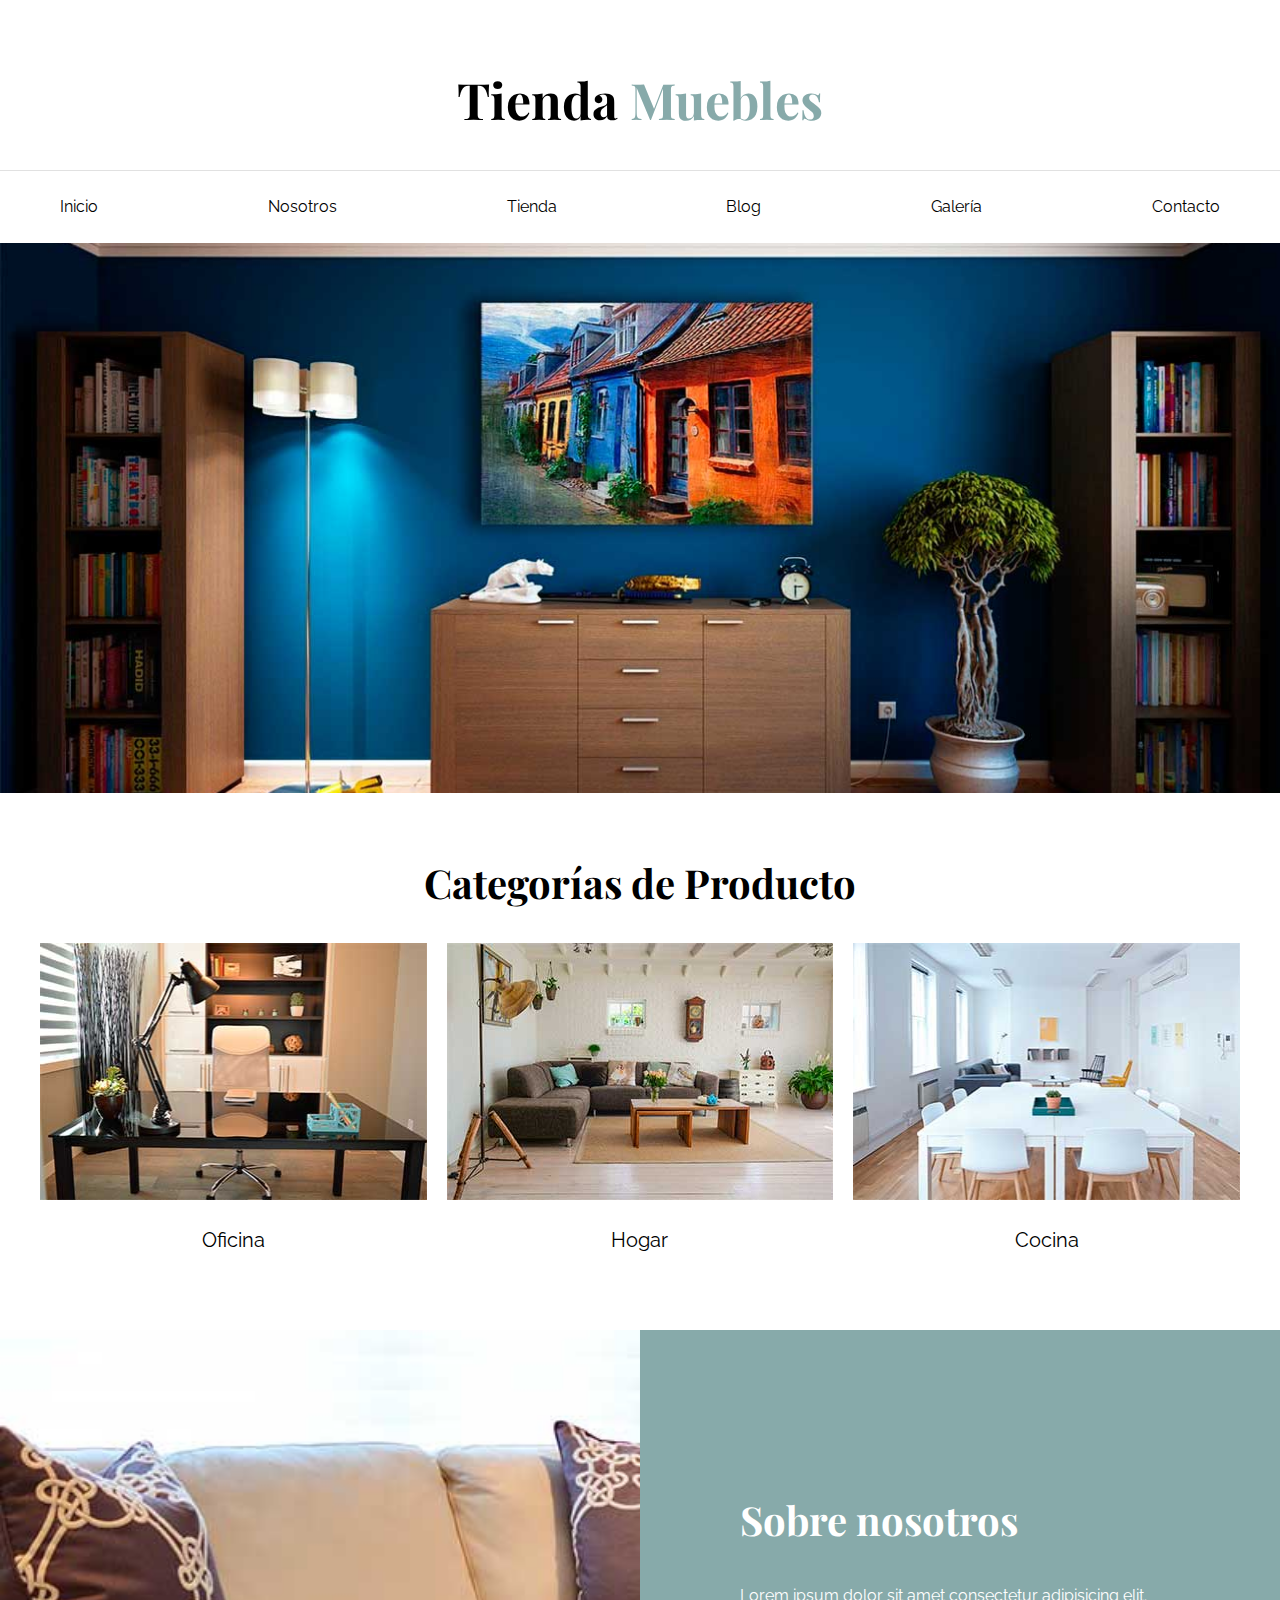
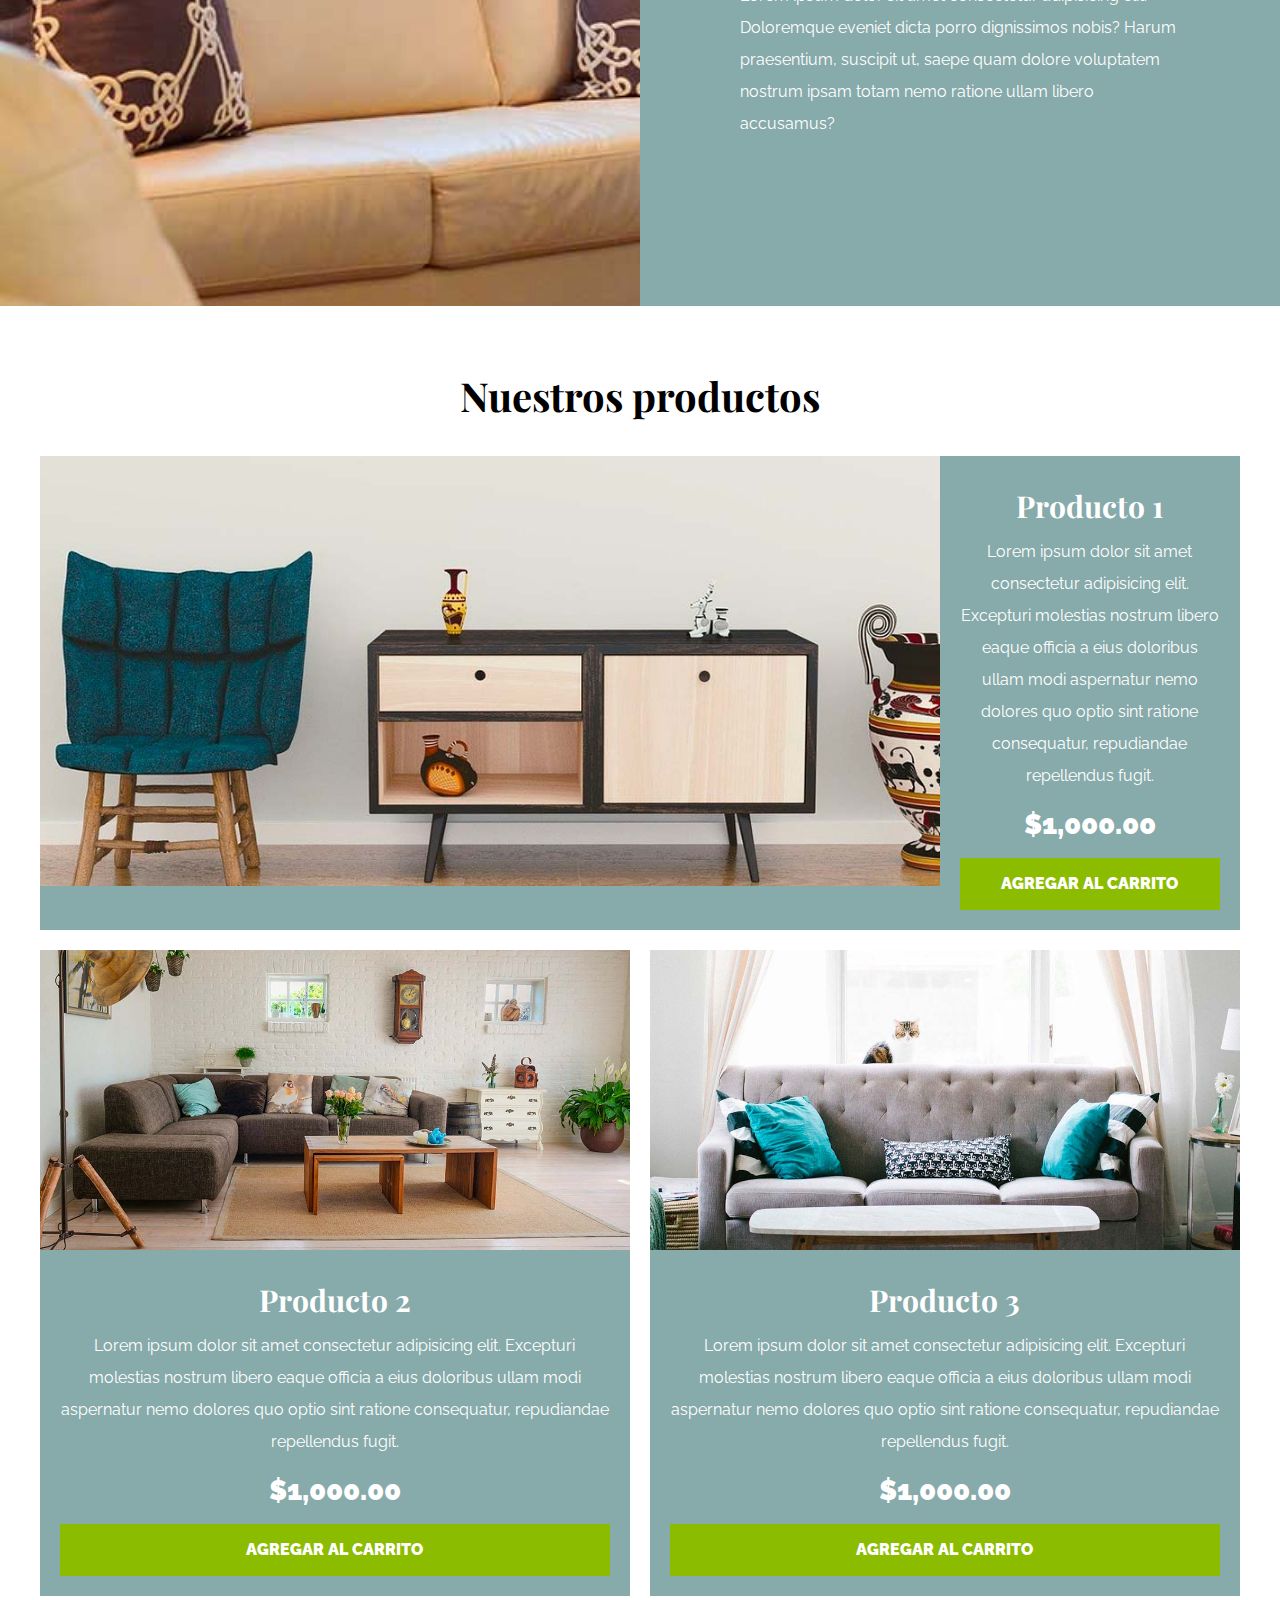
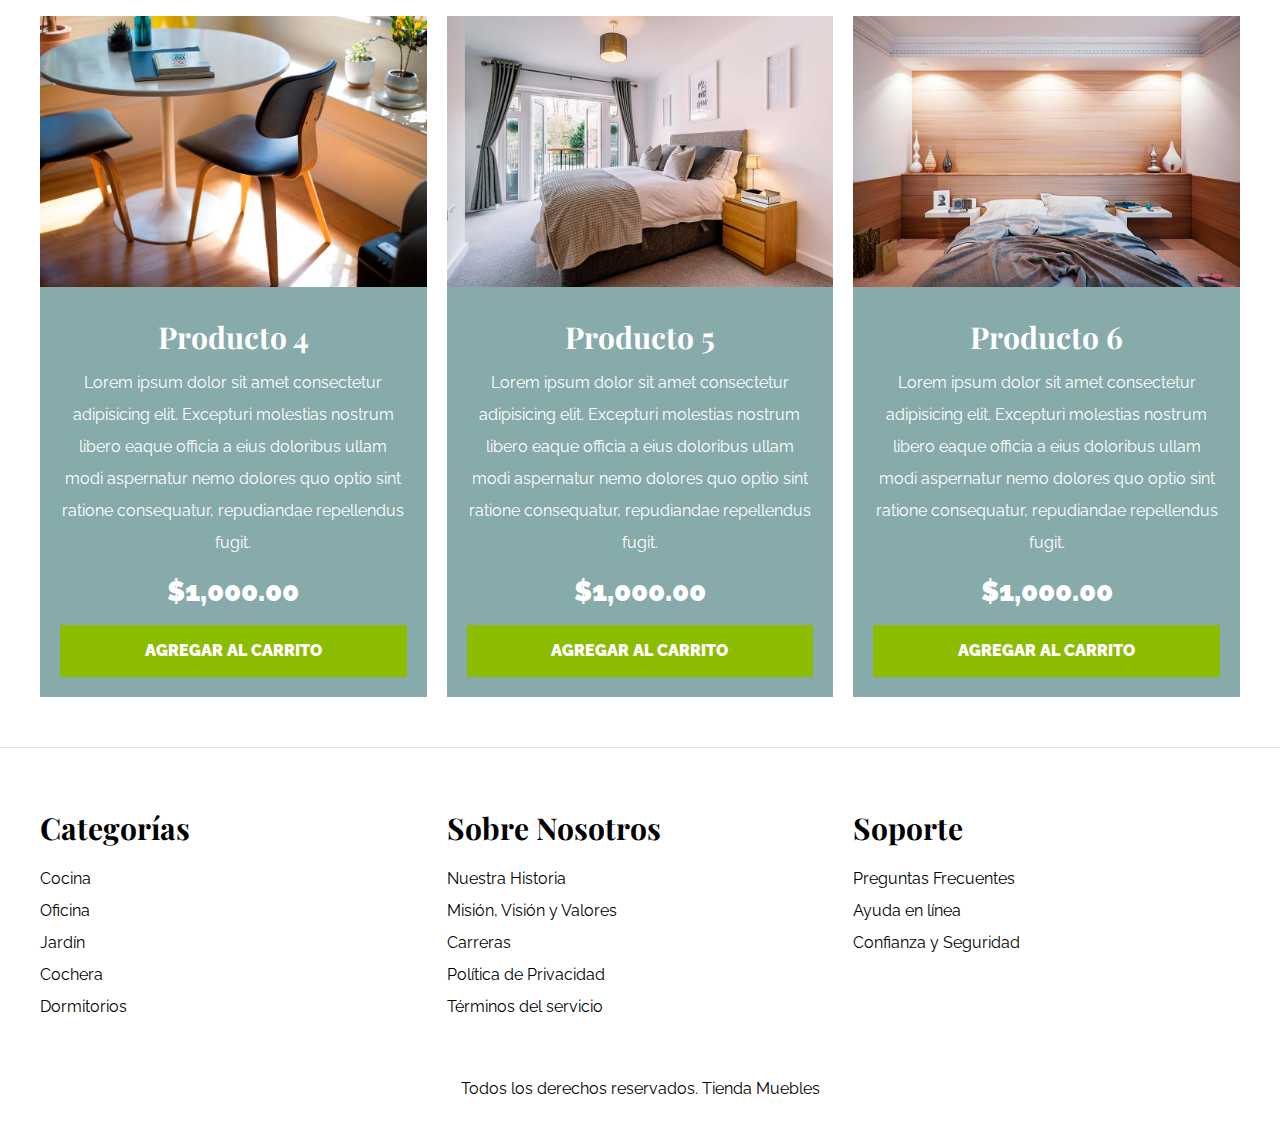
<file: index.html>
<!DOCTYPE html>
<html lang="es">
  <head>
    <meta charset="UTF-8" />
    <meta http-equiv="X-UA-Compatible" content="IE=edge" />
    <meta name="viewport" content="width=device-width, initial-scale=1.0" />
    <link rel="preconnect" href="https://fonts.googleapis.com" />
    <link rel="preconnect" href="https://fonts.gstatic.com" crossorigin />
    <link
      href="https://fonts.googleapis.com/css2?family=Raleway:wght@100;200;300;400;500;600;700;800;900&display=swap"
      rel="stylesheet"
    />
    <link
      href="https://fonts.googleapis.com/css2?family=Playfair+Display:wght@400;500;600;700;800;900&display=swap"
      rel="stylesheet"
    />
    <link rel="stylesheet" href="./css/normalize.css" />
    <link rel="stylesheet" href="./css/styles.css" />
    <link rel="shortcut icon" type="image/ico" href="./img/tMuebles.ico" />
    <title>Tienda Muebles - Inicio</title>
  </head>
  <body>
    <header>
      <h1 class="nombre-sitio">Tienda <span>Muebles</span></h1>
    </header>

    <div class="contenedor-navegacion">
      <nav class="nav-principal contenedor">
        <a href="index.html">Inicio</a>
        <a href="nosotros.html">Nosotros</a>
        <a href="tienda.html">Tienda</a>
        <a href="blog.html">Blog</a>
        <a href="galeria.html">Galería</a>
        <a href="contacto.html">Contacto</a>
      </nav>
    </div>

    <div class="hero"></div>

    <section class="contenedor categorias">
      <h2 class="text-center">Categorías de Producto</h2>
      <div class="listado-categorias">
        <div class="categoria">
          <img src="./img/categoria1.jpg" alt="Imagen categoría" />
          <a href="#">Oficina</a>
        </div>
        <div class="categoria">
          <img src="./img/categoria2.jpg" alt="Imagen categoría" />
          <a href="#">Hogar</a>
        </div>
        <div class="categoria">
          <img src="./img/categoria3.jpg" alt="Imagen categoría" />
          <a href="#">Cocina</a>
        </div>
      </div>
    </section>

    <section class="sobre-nosotros">
      <div class="contenedor sobre-nosotros-grid">
        <div class="texto-nosotros">
          <h2>Sobre nosotros</h2>
          <p>
            Lorem ipsum dolor sit amet consectetur adipisicing elit. Doloremque
            eveniet dicta porro dignissimos nobis? Harum praesentium, suscipit
            ut, saepe quam dolore voluptatem nostrum ipsam totam nemo ratione
            ullam libero accusamus?
          </p>
        </div>
      </div>
    </section>

    <main class="contenido-principal contenedor">
      <h2 class="text-center">Nuestros productos</h2>

      <div class="listado-productos">
        <div class="producto">
          <img src="./img/producto1.jpg" alt="Imagen Producto" />
          <div class="texto-producto">
            <h3>Producto 1</h3>
            <p>
              Lorem ipsum dolor sit amet consectetur adipisicing elit. Excepturi
              molestias nostrum libero eaque officia a eius doloribus ullam modi
              aspernatur nemo dolores quo optio sint ratione consequatur,
              repudiandae repellendus fugit.
            </p>
            <p class="precio">$1,000.00</p>
            <a class="btn" href="#">Agregar al Carrito</a>
          </div>
          <!--Info Producto-->
        </div>
        <!--Producto-->
        <div class="producto">
          <img src="./img/producto2.jpg" alt="Imagen Producto" />
          <div class="texto-producto">
            <h3>Producto 2</h3>
            <p>
              Lorem ipsum dolor sit amet consectetur adipisicing elit. Excepturi
              molestias nostrum libero eaque officia a eius doloribus ullam modi
              aspernatur nemo dolores quo optio sint ratione consequatur,
              repudiandae repellendus fugit.
            </p>
            <p class="precio">$1,000.00</p>
            <a class="btn" href="#">Agregar al Carrito</a>
          </div>
          <!--Info Producto-->
        </div>
        <!--Producto-->
        <div class="producto">
          <img src="./img/producto3.jpg" alt="Imagen Producto" />
          <div class="texto-producto">
            <h3>Producto 3</h3>
            <p>
              Lorem ipsum dolor sit amet consectetur adipisicing elit. Excepturi
              molestias nostrum libero eaque officia a eius doloribus ullam modi
              aspernatur nemo dolores quo optio sint ratione consequatur,
              repudiandae repellendus fugit.
            </p>
            <p class="precio">$1,000.00</p>
            <a class="btn" href="#">Agregar al Carrito</a>
          </div>
          <!--Info Producto-->
        </div>
        <!--Producto-->
        <div class="producto">
          <img src="./img/producto4.jpg" alt="Imagen Producto" />
          <div class="texto-producto">
            <h3>Producto 4</h3>
            <p>
              Lorem ipsum dolor sit amet consectetur adipisicing elit. Excepturi
              molestias nostrum libero eaque officia a eius doloribus ullam modi
              aspernatur nemo dolores quo optio sint ratione consequatur,
              repudiandae repellendus fugit.
            </p>
            <p class="precio">$1,000.00</p>
            <a class="btn" href="#">Agregar al Carrito</a>
          </div>
          <!--Info Producto-->
        </div>
        <!--Producto-->
        <div class="producto">
          <img src="./img/producto5.jpg" alt="Imagen Producto" />
          <div class="texto-producto">
            <h3>Producto 5</h3>
            <p>
              Lorem ipsum dolor sit amet consectetur adipisicing elit. Excepturi
              molestias nostrum libero eaque officia a eius doloribus ullam modi
              aspernatur nemo dolores quo optio sint ratione consequatur,
              repudiandae repellendus fugit.
            </p>
            <p class="precio">$1,000.00</p>
            <a class="btn" href="#">Agregar al Carrito</a>
          </div>
          <!--Info Producto-->
        </div>
        <!--Producto-->
        <div class="producto">
          <img src="./img/producto6.jpg" alt="Imagen Producto" />
          <div class="texto-producto">
            <h3>Producto 6</h3>
            <p>
              Lorem ipsum dolor sit amet consectetur adipisicing elit. Excepturi
              molestias nostrum libero eaque officia a eius doloribus ullam modi
              aspernatur nemo dolores quo optio sint ratione consequatur,
              repudiandae repellendus fugit.
            </p>
            <p class="precio">$1,000.00</p>
            <a class="btn" href="#">Agregar al Carrito</a>
          </div>
          <!--Info Producto-->
        </div>
        <!--Producto-->
      </div>
      <!--Fin del listado de Productos-->
    </main>

    <footer class="site-footer">
      <div class="grid-footer contenedor">
        <div>
          <h3>Categorías</h3>
          <nav class="footer-menu">
            <a href="#">Cocina</a>
            <a href="#">Oficina</a>
            <a href="#">Jardín</a>
            <a href="#">Cochera</a>
            <a href="#">Dormitorios</a>
          </nav>
        </div>
        <div>
          <h3>Sobre Nosotros</h3>
          <nav class="footer-menu">
            <a href="#">Nuestra Historia</a>
            <a href="#">Misión, Visión y Valores</a>
            <a href="#">Carreras</a>
            <a href="#">Política de Privacidad</a>
            <a href="#">Términos del servicio</a>
          </nav>
        </div>
        <div>
          <h3>Soporte</h3>
          <nav class="footer-menu">
            <a href="#">Preguntas Frecuentes</a>
            <a href="#">Ayuda en línea</a>
            <a href="#">Confianza y Seguridad</a>
          </nav>
        </div>
      </div>
      <p class="copyright">Todos los derechos reservados. Tienda Muebles</p>
    </footer>
  </body>
</html>
</file>
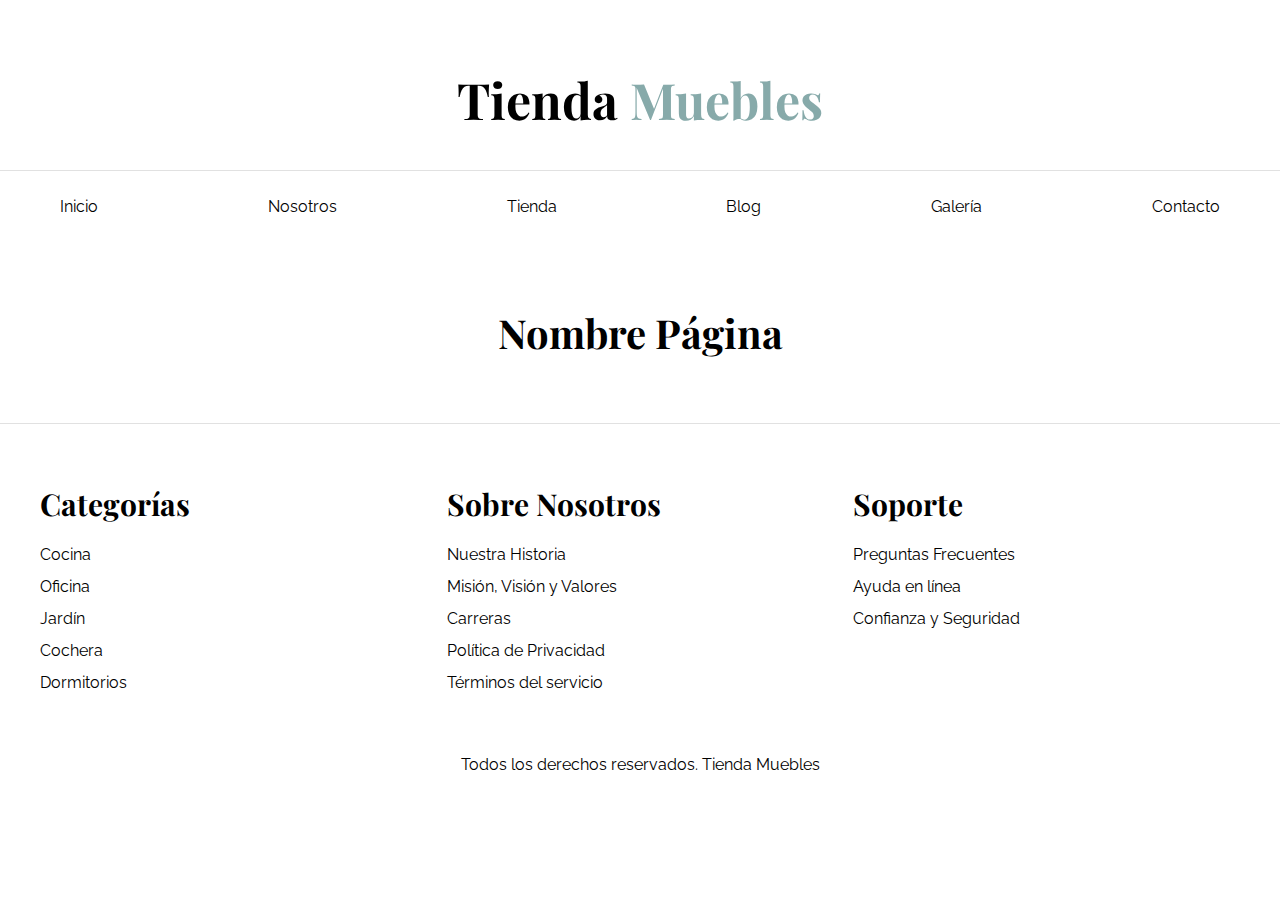
<file: base.html>
<!DOCTYPE html>
<html lang="es">
  <head>
    <meta charset="UTF-8" />
    <meta http-equiv="X-UA-Compatible" content="IE=edge" />
    <meta name="viewport" content="width=device-width, initial-scale=1.0" />
    <link rel="preconnect" href="https://fonts.googleapis.com" />
    <link rel="preconnect" href="https://fonts.gstatic.com" crossorigin />
    <link
      href="https://fonts.googleapis.com/css2?family=Raleway:wght@100;200;300;400;500;600;700;800;900&display=swap"
      rel="stylesheet"
    />
    <link
      href="https://fonts.googleapis.com/css2?family=Playfair+Display:wght@400;500;600;700;800;900&display=swap"
      rel="stylesheet"
    />
    <link rel="stylesheet" href="./css/normalize.css" />
    <link rel="stylesheet" href="./css/styles.css" />
    <link rel="shortcut icon" type="image/ico" href="./img/tMuebles.ico" />
    <title>Ecommerce - Inicio</title>
  </head>
  <body>
    <header>
      <h1 class="nombre-sitio">Tienda <span>Muebles</span></h1>
    </header>

    <div class="contenedor-navegacion">
      <nav class="nav-principal contenedor">
        <a href="index.html">Inicio</a>
        <a href="nosotros.html">Nosotros</a>
        <a href="tienda.html">Tienda</a>
        <a href="blog.html">Blog</a>
        <a href="galeria.html">Galería</a>
        <a href="contacto.html">Contacto</a>
      </nav>
    </div>

    <main class="contenido-principal contenedor">
      <h2 class="text-center">Nombre Página</h2>
    </main>

    <footer class="site-footer">
      <div class="grid-footer contenedor">
        <div>
          <h3>Categorías</h3>
          <nav class="footer-menu">
            <a href="#">Cocina</a>
            <a href="#">Oficina</a>
            <a href="#">Jardín</a>
            <a href="#">Cochera</a>
            <a href="#">Dormitorios</a>
          </nav>
        </div>
        <div>
          <h3>Sobre Nosotros</h3>
          <nav class="footer-menu">
            <a href="#">Nuestra Historia</a>
            <a href="#">Misión, Visión y Valores</a>
            <a href="#">Carreras</a>
            <a href="#">Política de Privacidad</a>
            <a href="#">Términos del servicio</a>
          </nav>
        </div>
        <div>
          <h3>Soporte</h3>
          <nav class="footer-menu">
            <a href="#">Preguntas Frecuentes</a>
            <a href="#">Ayuda en línea</a>
            <a href="#">Confianza y Seguridad</a>
          </nav>
        </div>
      </div>
      <p class="copyright">Todos los derechos reservados. Tienda Muebles</p>
    </footer>
  </body>
</html>
</file>
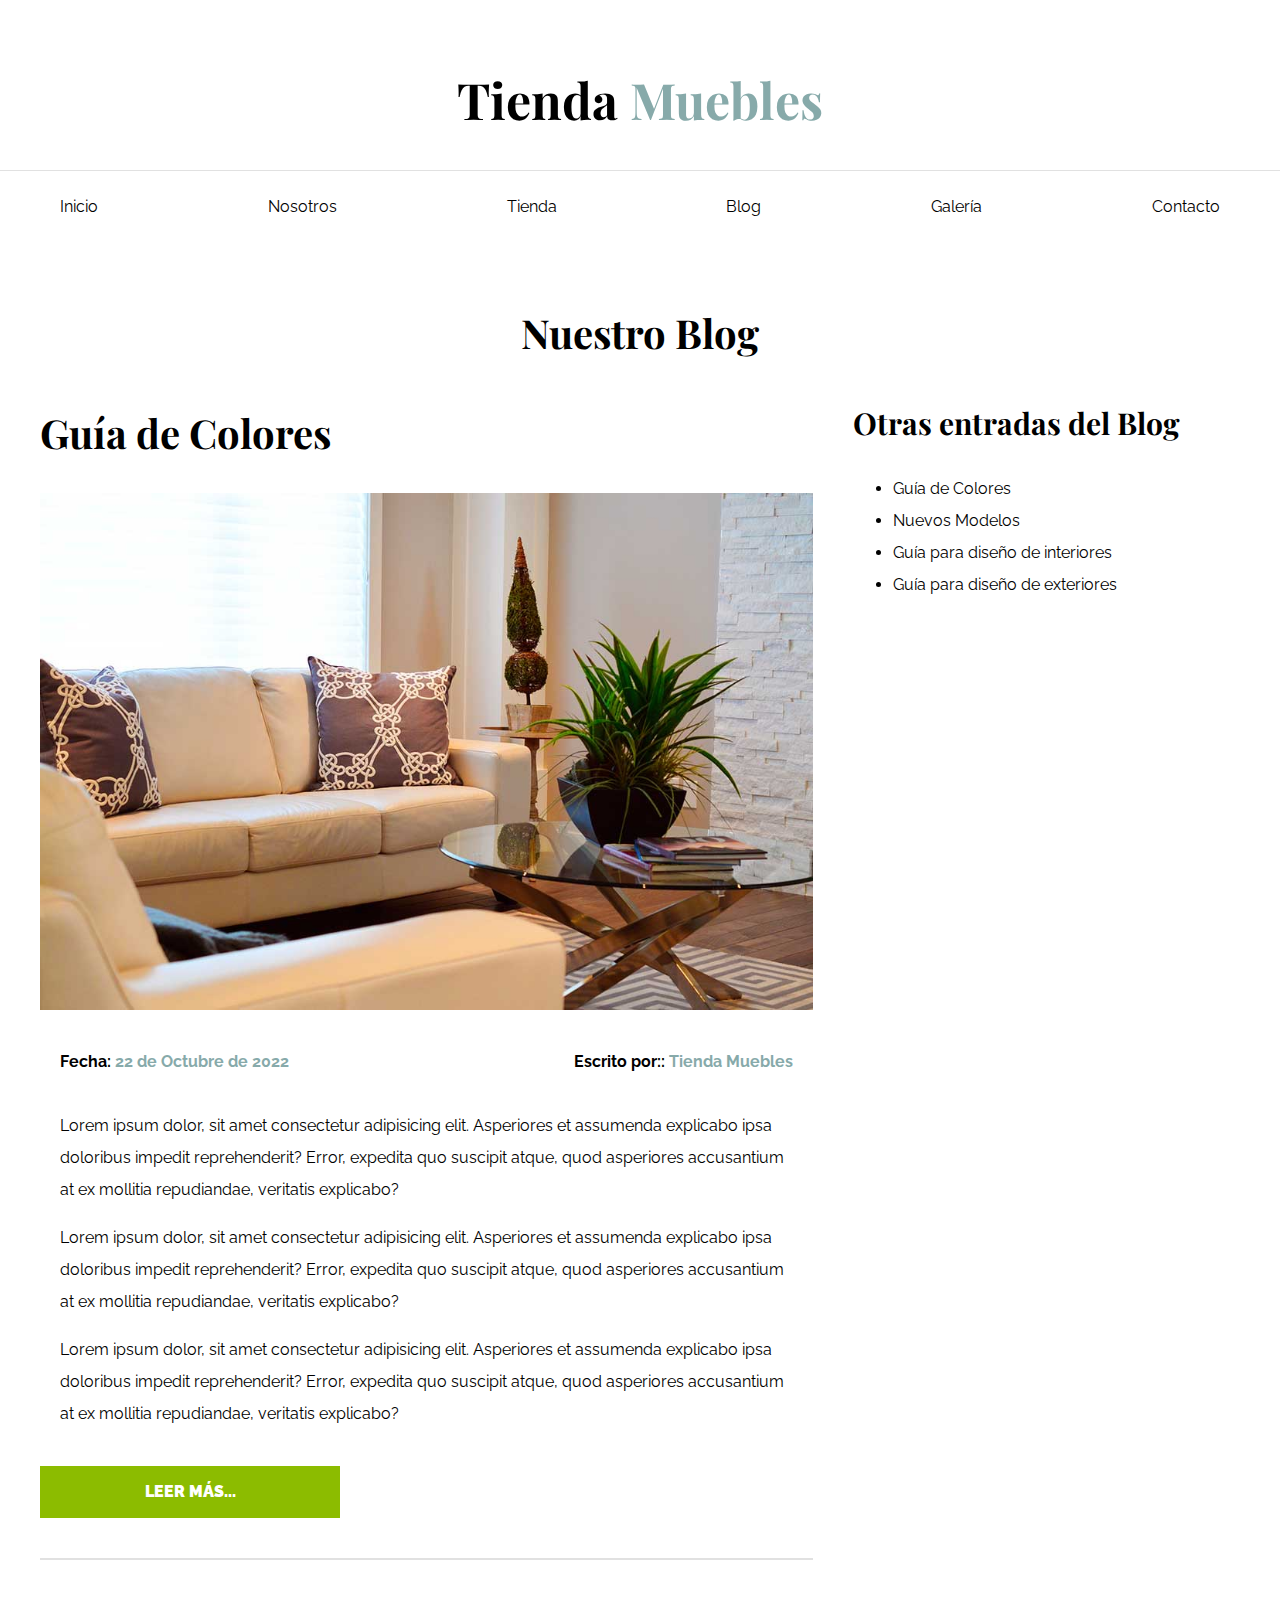
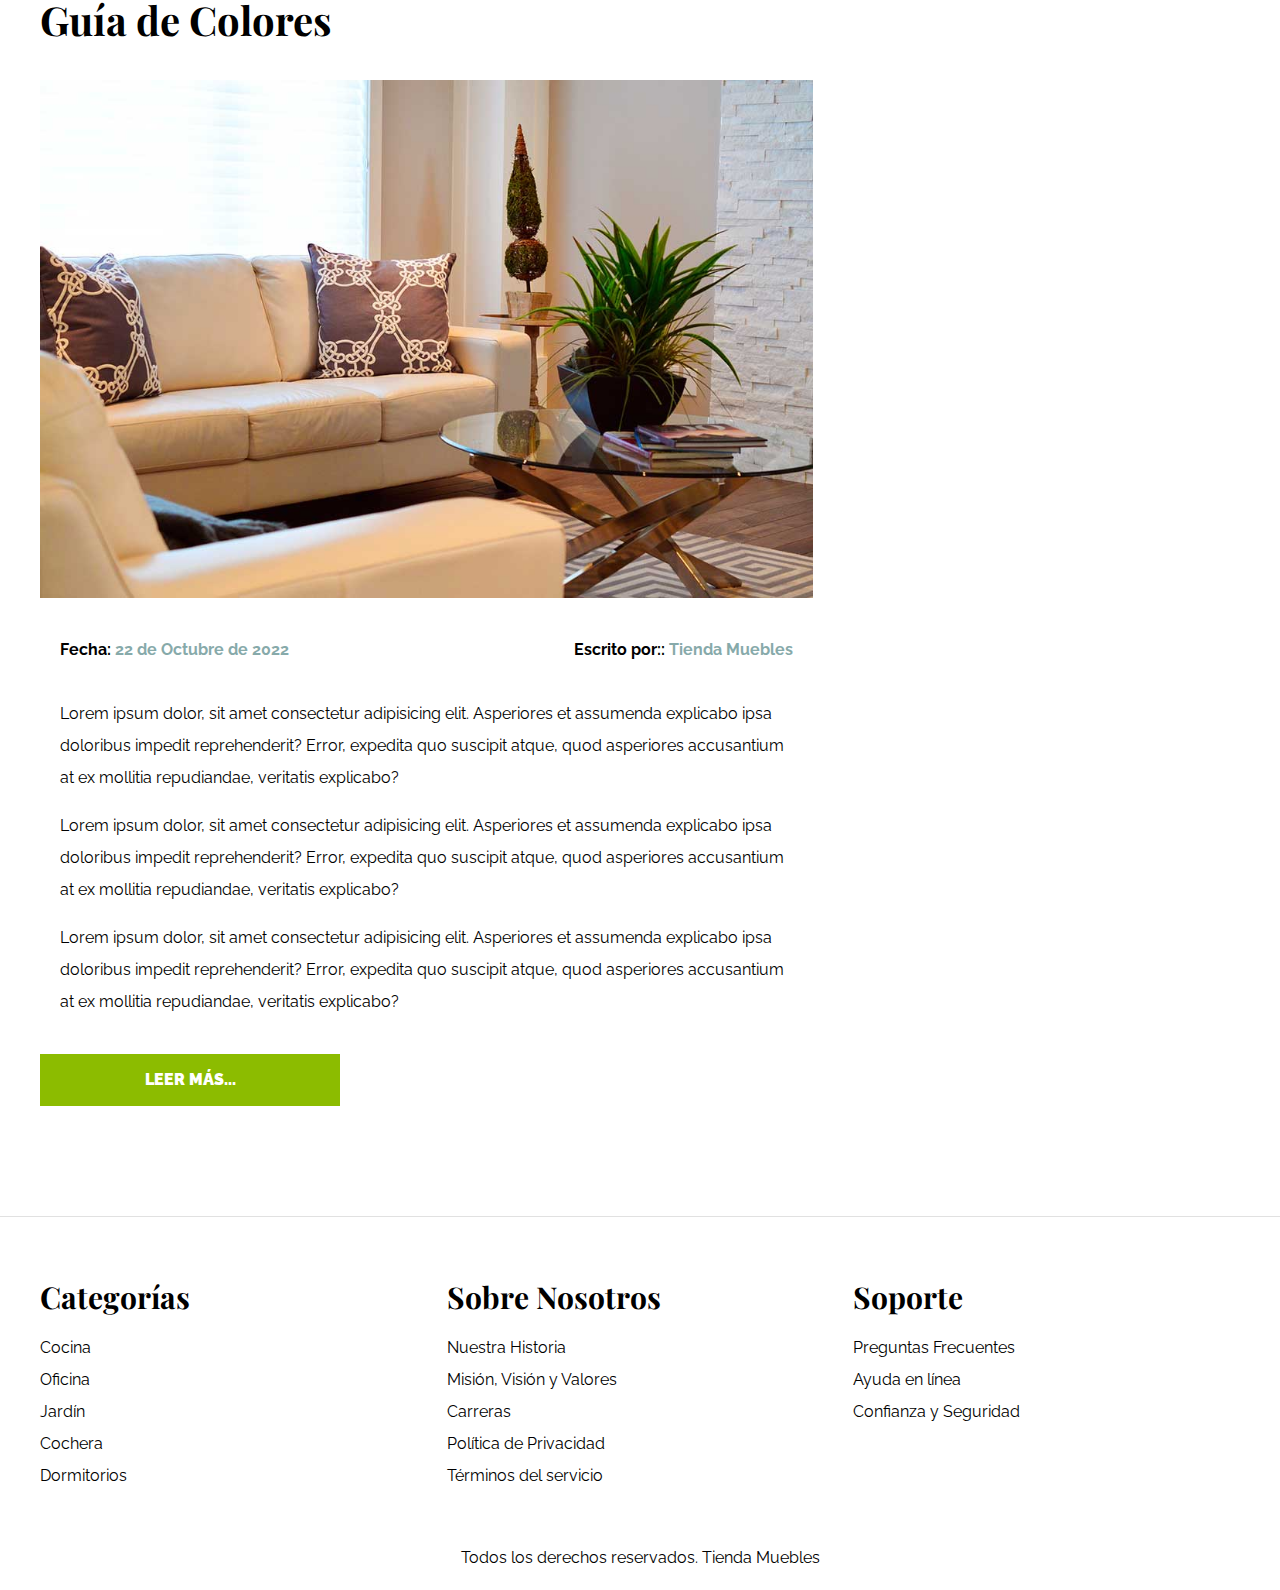
<file: blog.html>
<!DOCTYPE html>
<html lang="es">
  <head>
    <meta charset="UTF-8" />
    <meta http-equiv="X-UA-Compatible" content="IE=edge" />
    <meta name="viewport" content="width=device-width, initial-scale=1.0" />
    <link rel="preconnect" href="https://fonts.googleapis.com" />
    <link rel="preconnect" href="https://fonts.gstatic.com" crossorigin />
    <link
      href="https://fonts.googleapis.com/css2?family=Raleway:wght@100;200;300;400;500;600;700;800;900&display=swap"
      rel="stylesheet"
    />
    <link
      href="https://fonts.googleapis.com/css2?family=Playfair+Display:wght@400;500;600;700;800;900&display=swap"
      rel="stylesheet"
    />
    <link rel="stylesheet" href="./css/normalize.css" />
    <link rel="stylesheet" href="./css/styles.css" />
    <link rel="shortcut icon" type="image/ico" href="./img/tMuebles.ico" />
    <title>Tienda Muebles - Blog</title>
  </head>
  <body>
    <header>
      <h1 class="nombre-sitio">Tienda <span>Muebles</span></h1>
    </header>

    <div class="contenedor-navegacion">
      <nav class="nav-principal contenedor">
        <a href="index.html">Inicio</a>
        <a href="nosotros.html">Nosotros</a>
        <a href="tienda.html">Tienda</a>
        <a href="blog.html">Blog</a>
        <a href="galeria.html">Galería</a>
        <a href="contacto.html">Contacto</a>
      </nav>
    </div>

    <main class="contenido-principal contenedor">
      <h2 class="text-center">Nuestro Blog</h2>

      <section class="contenedor-blog">
        <div class="blog">
          <article class="entrada">
            <header>
              <h2>Guía de Colores</h2>
              <div class="imagen">
                <img src="./img/nosotros.jpg" alt="imagen Blog" />
              </div>
            </header>
            <div class="contenido-blog">
              <div class="entrada-meta">
                <p>Fecha: <span>22 de Octubre de 2022</span></p>
                <p>Escrito por:: <span>Tienda Muebles</span></p>
              </div>
              <div class="entrada-blog">
                <p>
                  Lorem ipsum dolor, sit amet consectetur adipisicing elit.
                  Asperiores et assumenda explicabo ipsa doloribus impedit
                  reprehenderit? Error, expedita quo suscipit atque, quod
                  asperiores accusantium at ex mollitia repudiandae, veritatis
                  explicabo?
                </p>
                <p>
                  Lorem ipsum dolor, sit amet consectetur adipisicing elit.
                  Asperiores et assumenda explicabo ipsa doloribus impedit
                  reprehenderit? Error, expedita quo suscipit atque, quod
                  asperiores accusantium at ex mollitia repudiandae, veritatis
                  explicabo?
                </p>
                <p>
                  Lorem ipsum dolor, sit amet consectetur adipisicing elit.
                  Asperiores et assumenda explicabo ipsa doloribus impedit
                  reprehenderit? Error, expedita quo suscipit atque, quod
                  asperiores accusantium at ex mollitia repudiandae, veritatis
                  explicabo?
                </p>
              </div>
            </div>
            <a href="entrada.html" class="btn max-width-30">Leer más...</a>
          </article>
          <article class="entrada">
            <header>
              <h2>Guía de Colores</h2>
              <div class="imagen">
                <img src="./img/nosotros.jpg" alt="imagen Blog" />
              </div>
            </header>
            <div class="contenido-blog">
              <div class="entrada-meta">
                <p>Fecha: <span>22 de Octubre de 2022</span></p>
                <p>Escrito por:: <span>Tienda Muebles</span></p>
              </div>
              <div class="entrada-blog">
                <p>
                  Lorem ipsum dolor, sit amet consectetur adipisicing elit.
                  Asperiores et assumenda explicabo ipsa doloribus impedit
                  reprehenderit? Error, expedita quo suscipit atque, quod
                  asperiores accusantium at ex mollitia repudiandae, veritatis
                  explicabo?
                </p>
                <p>
                  Lorem ipsum dolor, sit amet consectetur adipisicing elit.
                  Asperiores et assumenda explicabo ipsa doloribus impedit
                  reprehenderit? Error, expedita quo suscipit atque, quod
                  asperiores accusantium at ex mollitia repudiandae, veritatis
                  explicabo?
                </p>
                <p>
                  Lorem ipsum dolor, sit amet consectetur adipisicing elit.
                  Asperiores et assumenda explicabo ipsa doloribus impedit
                  reprehenderit? Error, expedita quo suscipit atque, quod
                  asperiores accusantium at ex mollitia repudiandae, veritatis
                  explicabo?
                </p>
              </div>
            </div>
            <a href="entrada.html" class="btn max-width-30">Leer más...</a>
          </article>
        </div>
        <aside>
          <h3>Otras entradas del Blog</h3>
          <ul>
            <li><a href="entrada.html">Guía de Colores</a></li>
            <li><a href="entrada.html">Nuevos Modelos</a></li>
            <li><a href="entrada.html">Guía para diseño de interiores</a></li>
            <li><a href="entrada.html">Guía para diseño de exteriores</a></li>
          </ul>
        </aside>
      </section>
    </main>

    <footer class="site-footer">
      <div class="grid-footer contenedor">
        <div>
          <h3>Categorías</h3>
          <nav class="footer-menu">
            <a href="#">Cocina</a>
            <a href="#">Oficina</a>
            <a href="#">Jardín</a>
            <a href="#">Cochera</a>
            <a href="#">Dormitorios</a>
          </nav>
        </div>
        <div>
          <h3>Sobre Nosotros</h3>
          <nav class="footer-menu">
            <a href="#">Nuestra Historia</a>
            <a href="#">Misión, Visión y Valores</a>
            <a href="#">Carreras</a>
            <a href="#">Política de Privacidad</a>
            <a href="#">Términos del servicio</a>
          </nav>
        </div>
        <div>
          <h3>Soporte</h3>
          <nav class="footer-menu">
            <a href="#">Preguntas Frecuentes</a>
            <a href="#">Ayuda en línea</a>
            <a href="#">Confianza y Seguridad</a>
          </nav>
        </div>
      </div>
      <p class="copyright">Todos los derechos reservados. Tienda Muebles</p>
    </footer>
  </body>
</html>
</file>
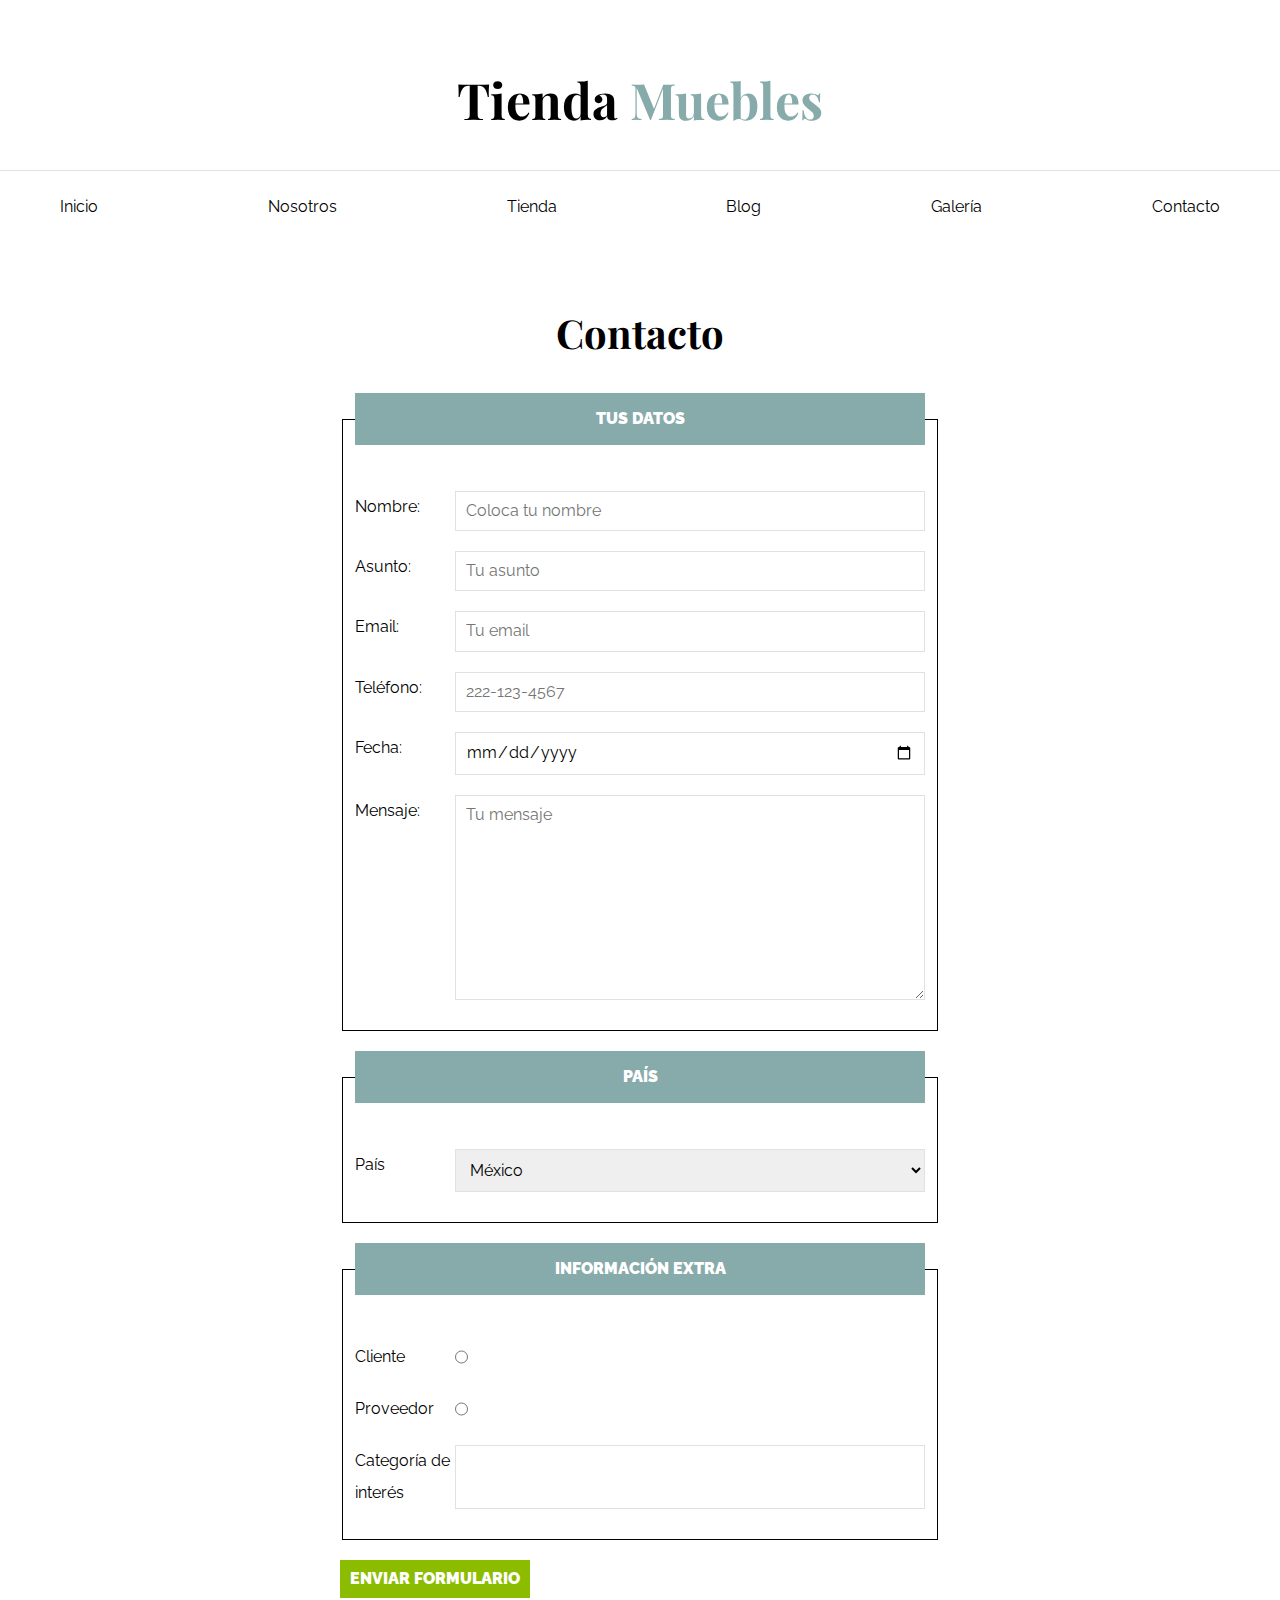
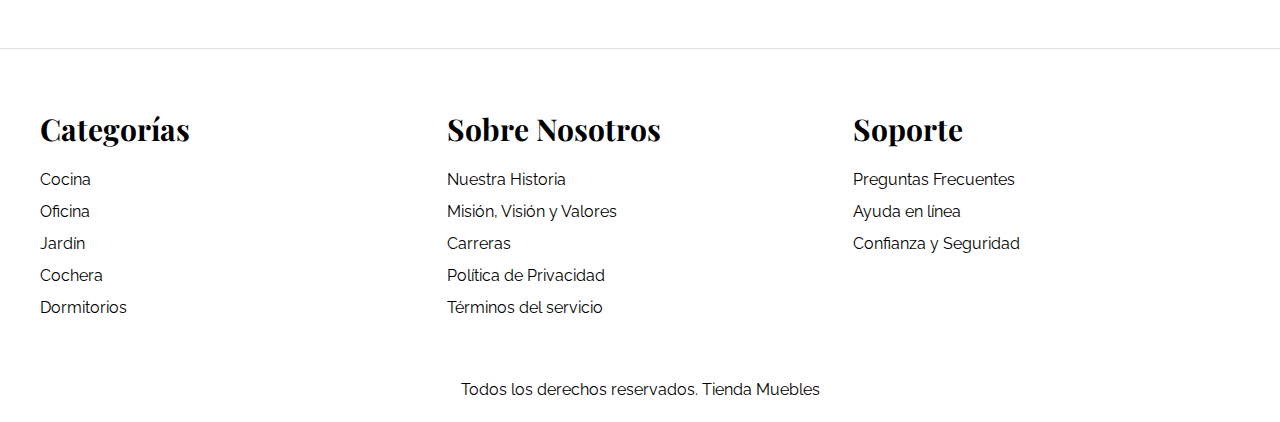
<file: contacto.html>
<!DOCTYPE html>
<html lang="es">
  <head>
    <meta charset="UTF-8" />
    <meta http-equiv="X-UA-Compatible" content="IE=edge" />
    <meta name="viewport" content="width=device-width, initial-scale=1.0" />
    <link rel="preconnect" href="https://fonts.googleapis.com" />
    <link rel="preconnect" href="https://fonts.gstatic.com" crossorigin />
    <link
      href="https://fonts.googleapis.com/css2?family=Raleway:wght@100;200;300;400;500;600;700;800;900&display=swap"
      rel="stylesheet"
    />
    <link
      href="https://fonts.googleapis.com/css2?family=Playfair+Display:wght@400;500;600;700;800;900&display=swap"
      rel="stylesheet"
    />
    <link rel="stylesheet" href="./css/normalize.css" />
    <link rel="stylesheet" href="./css/styles.css" />
    <link rel="shortcut icon" type="image/ico" href="./img/tMuebles.ico" />
    <title>Tienda Muebles - Contacto</title>
  </head>
  <body>
    <header>
      <h1 class="nombre-sitio">Tienda <span>Muebles</span></h1>
    </header>

    <div class="contenedor-navegacion">
      <nav class="nav-principal contenedor">
        <a href="index.html">Inicio</a>
        <a href="nosotros.html">Nosotros</a>
        <a href="tienda.html">Tienda</a>
        <a href="blog.html">Blog</a>
        <a href="galeria.html">Galería</a>
        <a href="contacto.html">Contacto</a>
      </nav>
    </div>

    <main class="contenido-principal contenedor">
      <h2 class="text-center">Contacto</h2>
      <form class="formulario">
        <fieldset>
          <legend>Tus Datos</legend>
          <div class="campo">
            <label for="nombre">Nombre: </label>
            <input
              type="text"
              name="nombre"
              id="nombre"
              placeholder="Coloca tu nombre"
              required
            />
          </div>
          <div class="campo">
            <label for="asunto">Asunto:</label>
            <input
              type="text"
              id="asunto"
              name="asunto"
              placeholder="Tu asunto"
              required
            />
          </div>
          <div class="campo">
            <label for="email">Email:</label>
            <input
              type="email"
              id="email"
              name="email"
              placeholder="Tu email"
              required
            />
          </div>
          <div class="campo">
            <label for="tel">Teléfono:</label>
            <input type="tel" id="tel" name="tel" placeholder="222-123-4567" />
          </div>
          <div class="campo">
            <label for="date">Fecha:</label>
            <input type="date" id="date" name="date" placeholder="Fecha" />
          </div>
          <div class="campo">
            <label for="message">Mensaje:</label>
            <textarea
              name="message"
              id="message"
              cols="30"
              rows="10"
              placeholder="Tu mensaje"
              required
            ></textarea>
          </div>
        </fieldset>

        <fieldset>
          <legend>País</legend>
          <div class="campo">
            <label for="pais">País</label>
            <select name="pais" id="pais">
              <option disabled>--Seleccione--</option>
              <option value="MX">México</option>
              <option value="PR">Perú</option>
              <option value="CO">Colombia</option>
              <option value="AR">Argentina</option>
              <option value="ES">España</option>
              <option value="CL">Chile</option>
            </select>
          </div>
        </fieldset>

        <fieldset>
          <legend>Información Extra</legend>
          <div class="campo">
            <label for="cliente">Cliente</label>
            <input type="radio" id="cliente" name="tipo" value="clienta" />
          </div>
          <div class="campo">
            <label for="proveedor">Proveedor</label>
            <input type="radio" id="proveedor" name="tipo" value="proveedor" />
          </div>

          <div class="campo">
            <label for="categoria">Categoría de interés</label>
            <input list="categorias" name="categorias" />
            <datalist id="categorias">
              <option value="Cocina"></option>
              <option value="Exterior"></option>
              <option value="Recamaras"></option>
              <option value="Oficina"></option>
              <option value="Exterior"></option>
            </datalist>
          </div>
        </fieldset>

        <input class="btn" type="submit" value="Enviar Formulario" />
      </form>
    </main>

    <footer class="site-footer">
      <div class="grid-footer contenedor">
        <div>
          <h3>Categorías</h3>
          <nav class="footer-menu">
            <a href="#">Cocina</a>
            <a href="#">Oficina</a>
            <a href="#">Jardín</a>
            <a href="#">Cochera</a>
            <a href="#">Dormitorios</a>
          </nav>
        </div>
        <div>
          <h3>Sobre Nosotros</h3>
          <nav class="footer-menu">
            <a href="#">Nuestra Historia</a>
            <a href="#">Misión, Visión y Valores</a>
            <a href="#">Carreras</a>
            <a href="#">Política de Privacidad</a>
            <a href="#">Términos del servicio</a>
          </nav>
        </div>
        <div>
          <h3>Soporte</h3>
          <nav class="footer-menu">
            <a href="#">Preguntas Frecuentes</a>
            <a href="#">Ayuda en línea</a>
            <a href="#">Confianza y Seguridad</a>
          </nav>
        </div>
      </div>
      <p class="copyright">Todos los derechos reservados. Tienda Muebles</p>
    </footer>
  </body>
</html>
</file>
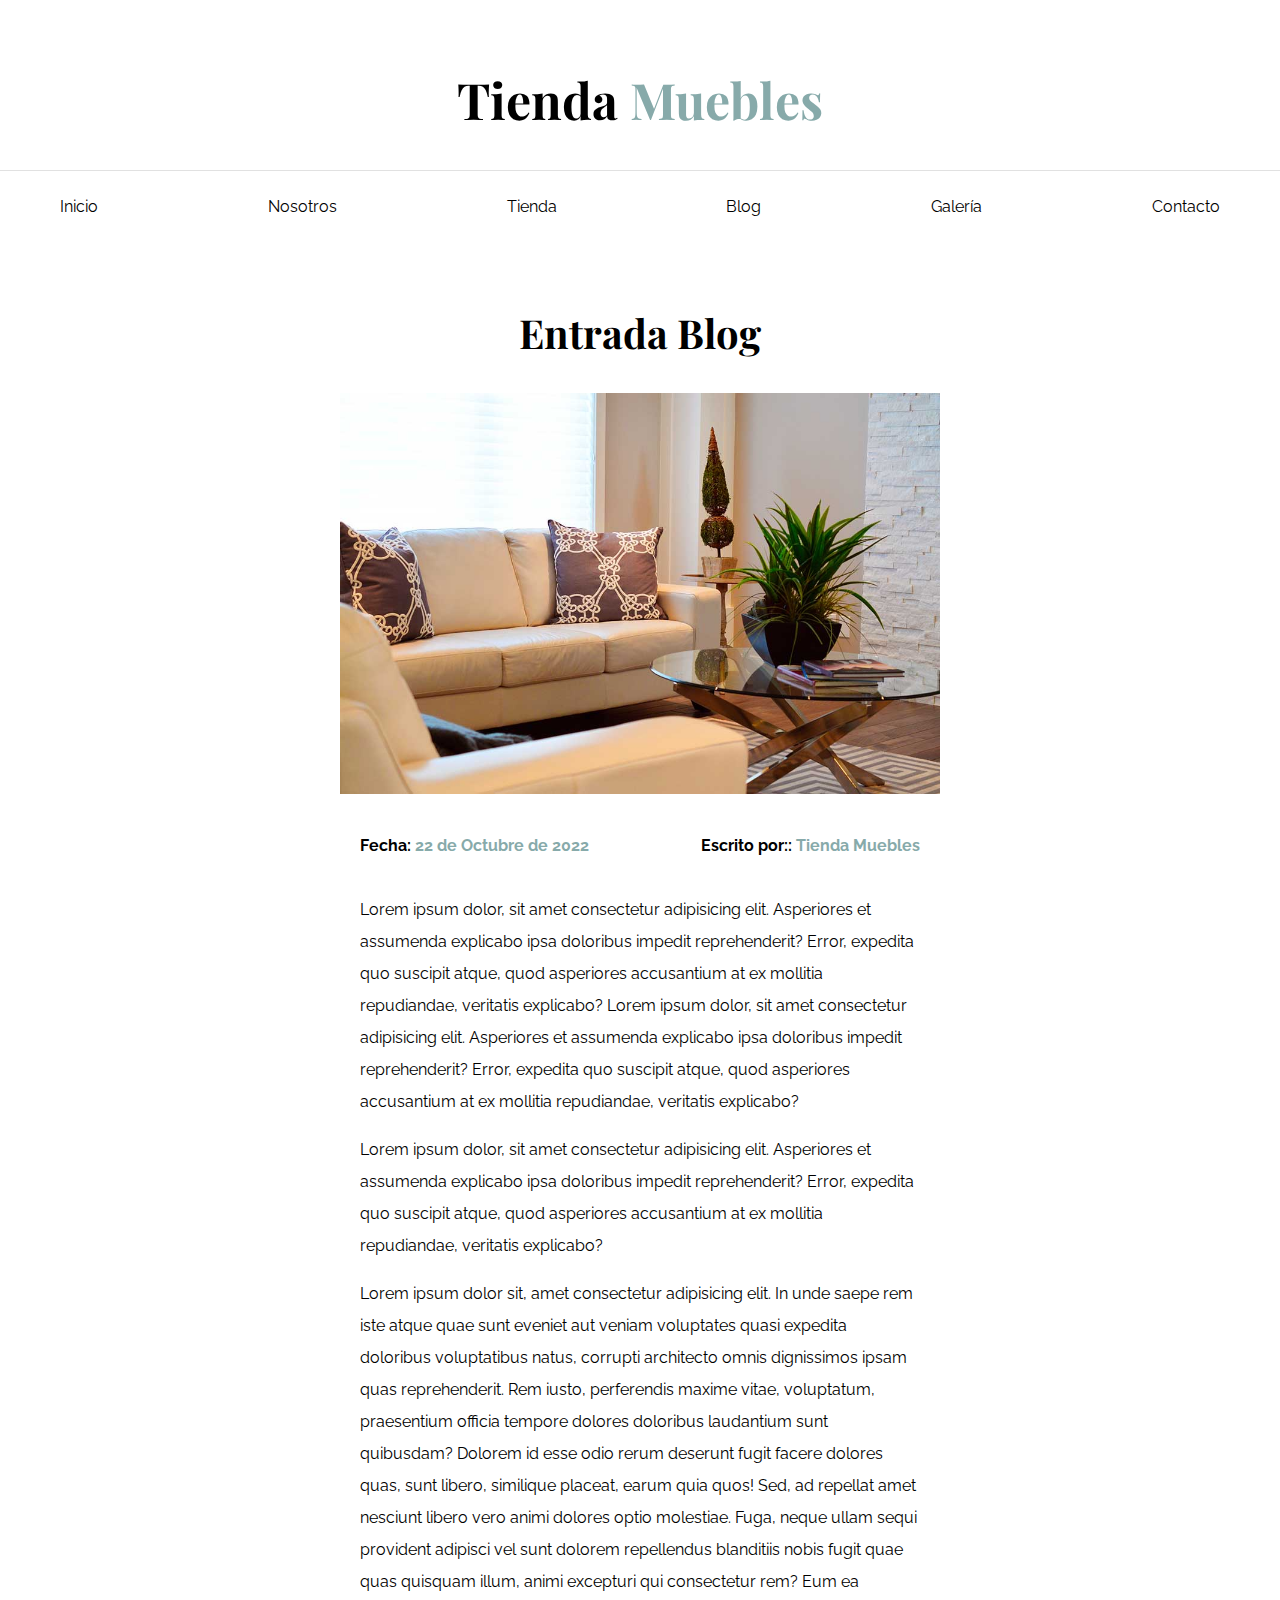
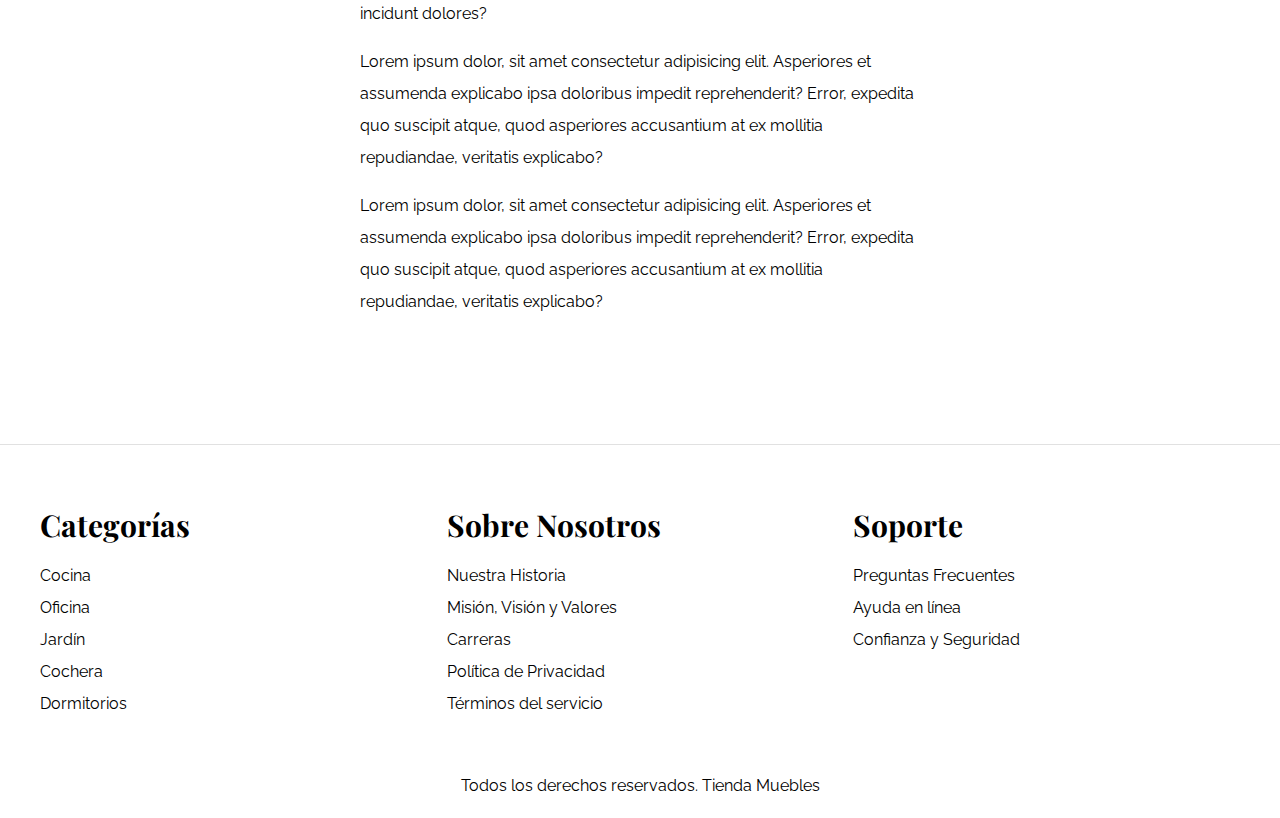
<file: entrada.html>
<!DOCTYPE html>
<html lang="es">
  <head>
    <meta charset="UTF-8" />
    <meta http-equiv="X-UA-Compatible" content="IE=edge" />
    <meta name="viewport" content="width=device-width, initial-scale=1.0" />
    <link rel="preconnect" href="https://fonts.googleapis.com" />
    <link rel="preconnect" href="https://fonts.gstatic.com" crossorigin />
    <link
      href="https://fonts.googleapis.com/css2?family=Raleway:wght@100;200;300;400;500;600;700;800;900&display=swap"
      rel="stylesheet"
    />
    <link
      href="https://fonts.googleapis.com/css2?family=Playfair+Display:wght@400;500;600;700;800;900&display=swap"
      rel="stylesheet"
    />
    <link rel="stylesheet" href="./css/normalize.css" />
    <link rel="stylesheet" href="./css/styles.css" />
    <link rel="shortcut icon" type="image/ico" href="./img/tMuebles.ico" />
    <title>Tienda Muebles - Entrada Blog</title>
  </head>
  <body>
    <header>
      <h1 class="nombre-sitio">Tienda <span>Muebles</span></h1>
    </header>

    <div class="contenedor-navegacion">
      <nav class="nav-principal contenedor">
        <a href="index.html">Inicio</a>
        <a href="nosotros.html">Nosotros</a>
        <a href="tienda.html">Tienda</a>
        <a href="blog.html">Blog</a>
        <a href="galeria.html">Galería</a>
        <a href="contacto.html">Contacto</a>
      </nav>
    </div>

    <main class="contenido-principal contenedor">
      <h2 class="text-center">Entrada Blog</h2>

      <article class="entrada contenido-entrada-blog">
        <header>
          <div class="imagen">
            <img src="./img/nosotros.jpg" alt="imagen Blog" />
          </div>
        </header>
        <div class="contenido-blog">
          <div class="entrada-meta">
            <p>Fecha: <span>22 de Octubre de 2022</span></p>
            <p>Escrito por:: <span>Tienda Muebles</span></p>
          </div>
          <div class="entrada-blog">
            <p>
              Lorem ipsum dolor, sit amet consectetur adipisicing elit.
              Asperiores et assumenda explicabo ipsa doloribus impedit
              reprehenderit? Error, expedita quo suscipit atque, quod asperiores
              accusantium at ex mollitia repudiandae, veritatis explicabo? Lorem
              ipsum dolor, sit amet consectetur adipisicing elit. Asperiores et
              assumenda explicabo ipsa doloribus impedit reprehenderit? Error,
              expedita quo suscipit atque, quod asperiores accusantium at ex
              mollitia repudiandae, veritatis explicabo?
            </p>
            <p>
              Lorem ipsum dolor, sit amet consectetur adipisicing elit.
              Asperiores et assumenda explicabo ipsa doloribus impedit
              reprehenderit? Error, expedita quo suscipit atque, quod asperiores
              accusantium at ex mollitia repudiandae, veritatis explicabo?
            </p>
            <p>
              Lorem ipsum dolor sit, amet consectetur adipisicing elit. In unde
              saepe rem iste atque quae sunt eveniet aut veniam voluptates quasi
              expedita doloribus voluptatibus natus, corrupti architecto omnis
              dignissimos ipsam quas reprehenderit. Rem iusto, perferendis
              maxime vitae, voluptatum, praesentium officia tempore dolores
              doloribus laudantium sunt quibusdam? Dolorem id esse odio rerum
              deserunt fugit facere dolores quas, sunt libero, similique
              placeat, earum quia quos! Sed, ad repellat amet nesciunt libero
              vero animi dolores optio molestiae. Fuga, neque ullam sequi
              provident adipisci vel sunt dolorem repellendus blanditiis nobis
              fugit quae quas quisquam illum, animi excepturi qui consectetur
              rem? Eum ea incidunt dolores?
            </p>
            <p>
              Lorem ipsum dolor, sit amet consectetur adipisicing elit.
              Asperiores et assumenda explicabo ipsa doloribus impedit
              reprehenderit? Error, expedita quo suscipit atque, quod asperiores
              accusantium at ex mollitia repudiandae, veritatis explicabo?
            </p>
            <p>
              Lorem ipsum dolor, sit amet consectetur adipisicing elit.
              Asperiores et assumenda explicabo ipsa doloribus impedit
              reprehenderit? Error, expedita quo suscipit atque, quod asperiores
              accusantium at ex mollitia repudiandae, veritatis explicabo?
            </p>
          </div>
        </div>
      </article>
    </main>

    <footer class="site-footer">
      <div class="grid-footer contenedor">
        <div>
          <h3>Categorías</h3>
          <nav class="footer-menu">
            <a href="#">Cocina</a>
            <a href="#">Oficina</a>
            <a href="#">Jardín</a>
            <a href="#">Cochera</a>
            <a href="#">Dormitorios</a>
          </nav>
        </div>
        <div>
          <h3>Sobre Nosotros</h3>
          <nav class="footer-menu">
            <a href="#">Nuestra Historia</a>
            <a href="#">Misión, Visión y Valores</a>
            <a href="#">Carreras</a>
            <a href="#">Política de Privacidad</a>
            <a href="#">Términos del servicio</a>
          </nav>
        </div>
        <div>
          <h3>Soporte</h3>
          <nav class="footer-menu">
            <a href="#">Preguntas Frecuentes</a>
            <a href="#">Ayuda en línea</a>
            <a href="#">Confianza y Seguridad</a>
          </nav>
        </div>
      </div>
      <p class="copyright">Todos los derechos reservados. Tienda Muebles</p>
    </footer>
  </body>
</html>
</file>
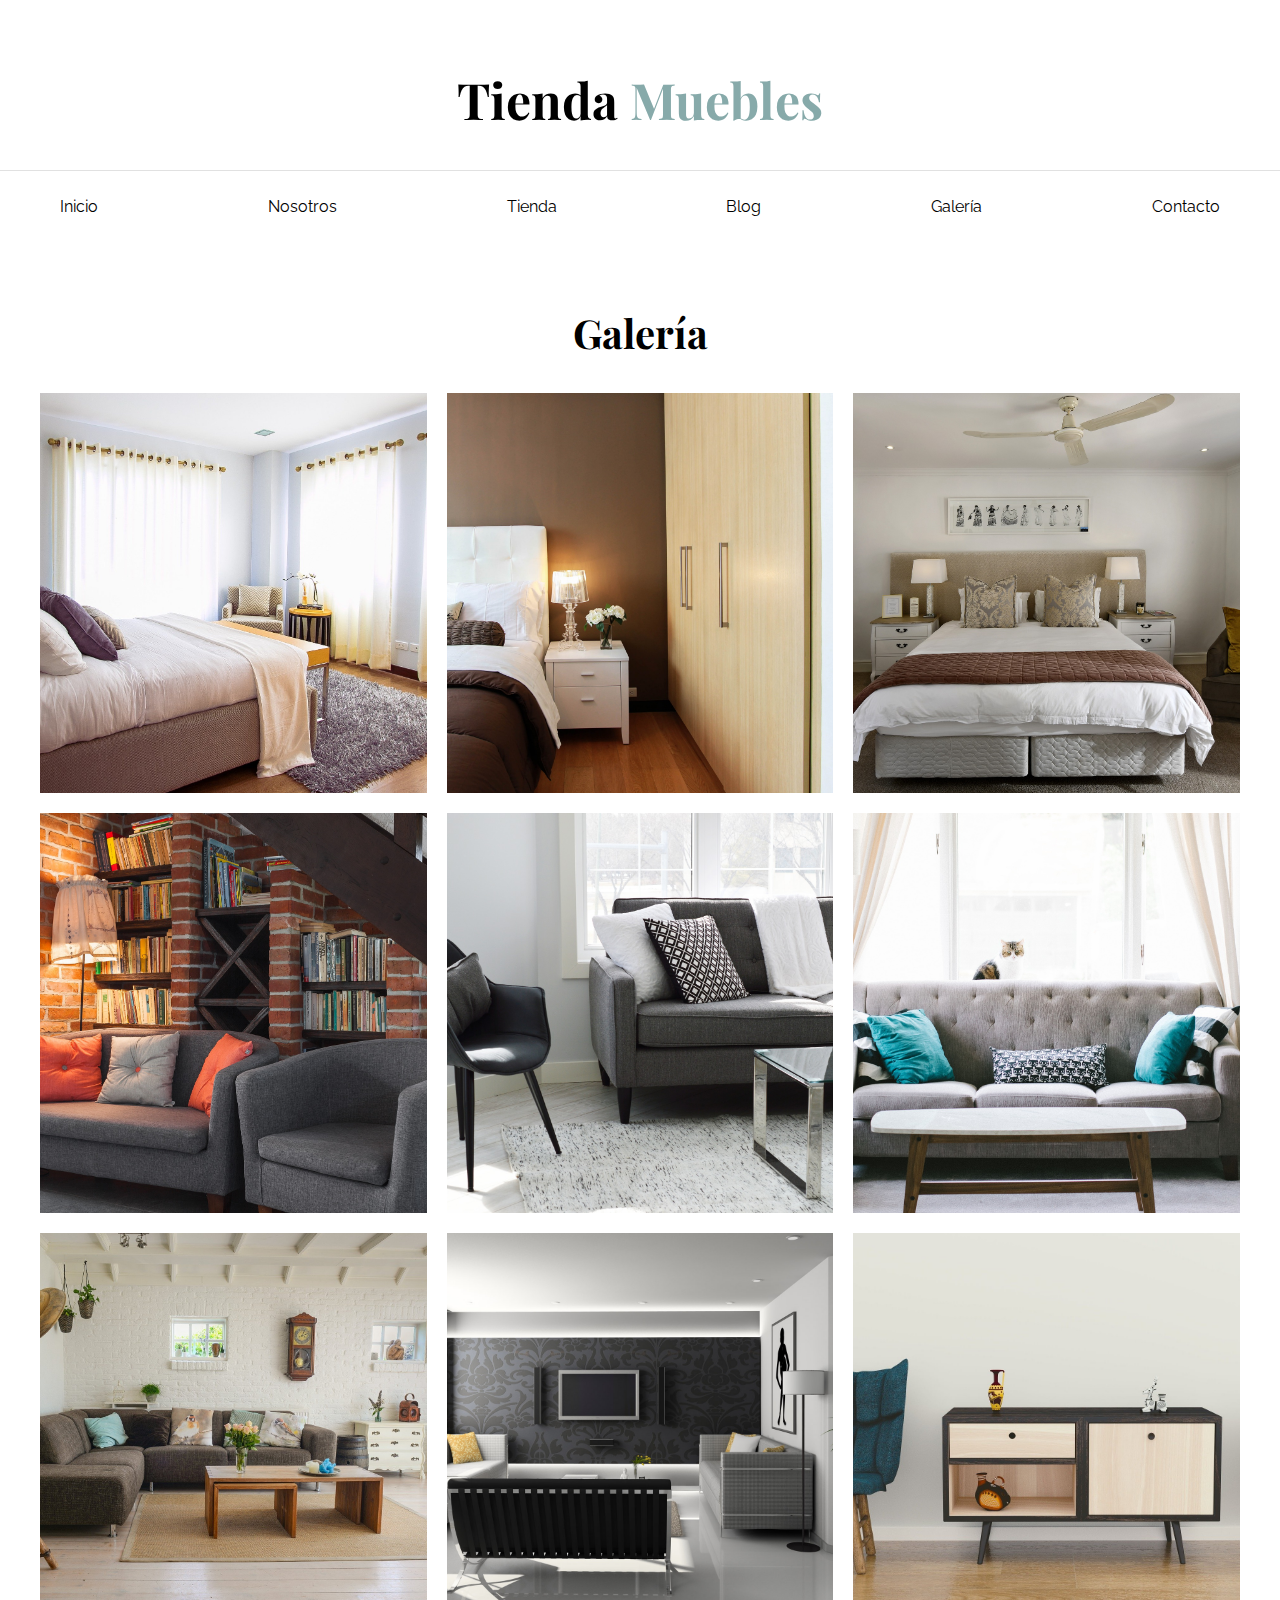
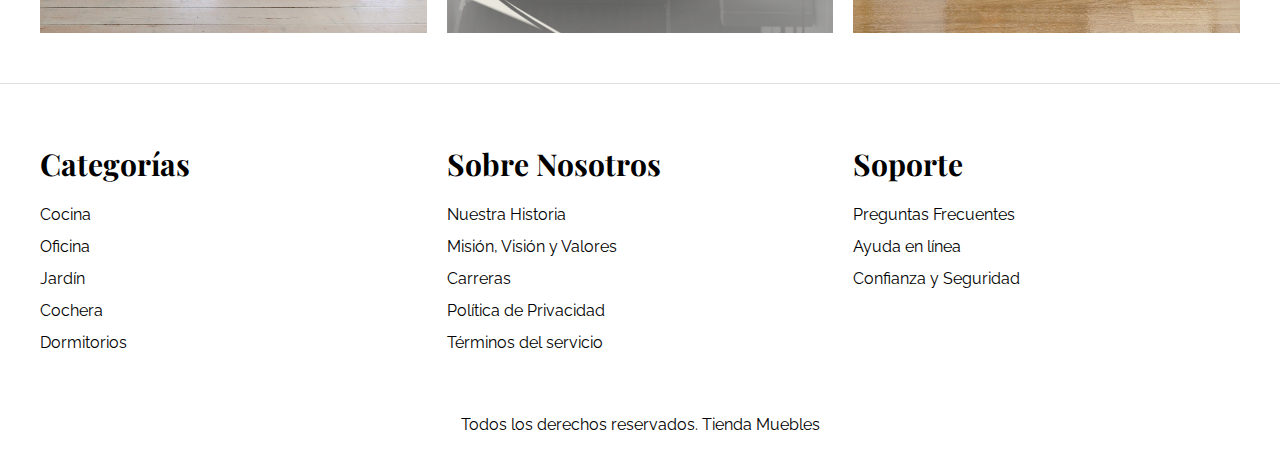
<file: galeria.html>
<!DOCTYPE html>
<html lang="es">
  <head>
    <meta charset="UTF-8" />
    <meta http-equiv="X-UA-Compatible" content="IE=edge" />
    <meta name="viewport" content="width=device-width, initial-scale=1.0" />
    <link rel="preconnect" href="https://fonts.googleapis.com" />
    <link rel="preconnect" href="https://fonts.gstatic.com" crossorigin />
    <link
      href="https://fonts.googleapis.com/css2?family=Raleway:wght@100;200;300;400;500;600;700;800;900&display=swap"
      rel="stylesheet"
    />
    <link
      href="https://fonts.googleapis.com/css2?family=Playfair+Display:wght@400;500;600;700;800;900&display=swap"
      rel="stylesheet"
    />
    <link rel="stylesheet" href="./css/normalize.css" />
    <link rel="stylesheet" href="./css/styles.css" />
    <link rel="shortcut icon" type="image/ico" href="./img/tMuebles.ico" />
    <title>Tienda Muebles - Galería</title>
  </head>
  <body>
    <header>
      <h1 class="nombre-sitio">Tienda <span>Muebles</span></h1>
    </header>

    <div class="contenedor-navegacion">
      <nav class="nav-principal contenedor">
        <a href="index.html">Inicio</a>
        <a href="nosotros.html">Nosotros</a>
        <a href="tienda.html">Tienda</a>
        <a href="blog.html">Blog</a>
        <a href="galeria.html">Galería</a>
        <a href="contacto.html">Contacto</a>
      </nav>
    </div>

    <main class="contenido-principal contenedor">
      <h2 class="text-center">Galería</h2>
      <ul class="galeria">
        <li>
          <a href="./img/galeria_01.jpg">
            <img src="./img/galeria_01.jpg" alt="imagen de galeria" />
          </a>
        </li>
        <li>
          <a href="./img/galeria_02.jpg">
            <img src="./img/galeria_02.jpg" alt="imagen de galeria" />
          </a>
        </li>
        <li>
          <a href="./img/galeria_03.jpg">
            <img src="./img/galeria_03.jpg" alt="imagen de galeria" />
          </a>
        </li>
        <li>
          <a href="./img/galeria_04.jpg">
            <img src="./img/galeria_04.jpg" alt="imagen de galeria" />
          </a>
        </li>
        <li>
          <a href="./img/galeria_05.jpg">
            <img src="./img/galeria_05.jpg" alt="imagen de galeria" />
          </a>
        </li>
        <li>
          <a href="./img/galeria_06.jpg">
            <img src="./img/galeria_06.jpg" alt="imagen de galeria" />
          </a>
        </li>
        <li>
          <a href="./img/galeria_07.jpg">
            <img src="./img/galeria_07.jpg" alt="imagen de galeria" />
          </a>
        </li>
        <li>
          <a href="./img/galeria_08.jpg">
            <img src="./img/galeria_08.jpg" alt="imagen de galeria" />
          </a>
        </li>
        <li>
          <a href="./img/galeria_09.jpg">
            <img src="./img/galeria_09.jpg" alt="imagen de galeria" />
          </a>
        </li>
      </ul>
    </main>

    <footer class="site-footer">
      <div class="grid-footer contenedor">
        <div>
          <h3>Categorías</h3>
          <nav class="footer-menu">
            <a href="#">Cocina</a>
            <a href="#">Oficina</a>
            <a href="#">Jardín</a>
            <a href="#">Cochera</a>
            <a href="#">Dormitorios</a>
          </nav>
        </div>
        <div>
          <h3>Sobre Nosotros</h3>
          <nav class="footer-menu">
            <a href="#">Nuestra Historia</a>
            <a href="#">Misión, Visión y Valores</a>
            <a href="#">Carreras</a>
            <a href="#">Política de Privacidad</a>
            <a href="#">Términos del servicio</a>
          </nav>
        </div>
        <div>
          <h3>Soporte</h3>
          <nav class="footer-menu">
            <a href="#">Preguntas Frecuentes</a>
            <a href="#">Ayuda en línea</a>
            <a href="#">Confianza y Seguridad</a>
          </nav>
        </div>
      </div>
      <p class="copyright">Todos los derechos reservados. Tienda Muebles</p>
    </footer>
  </body>
</html>
</file>
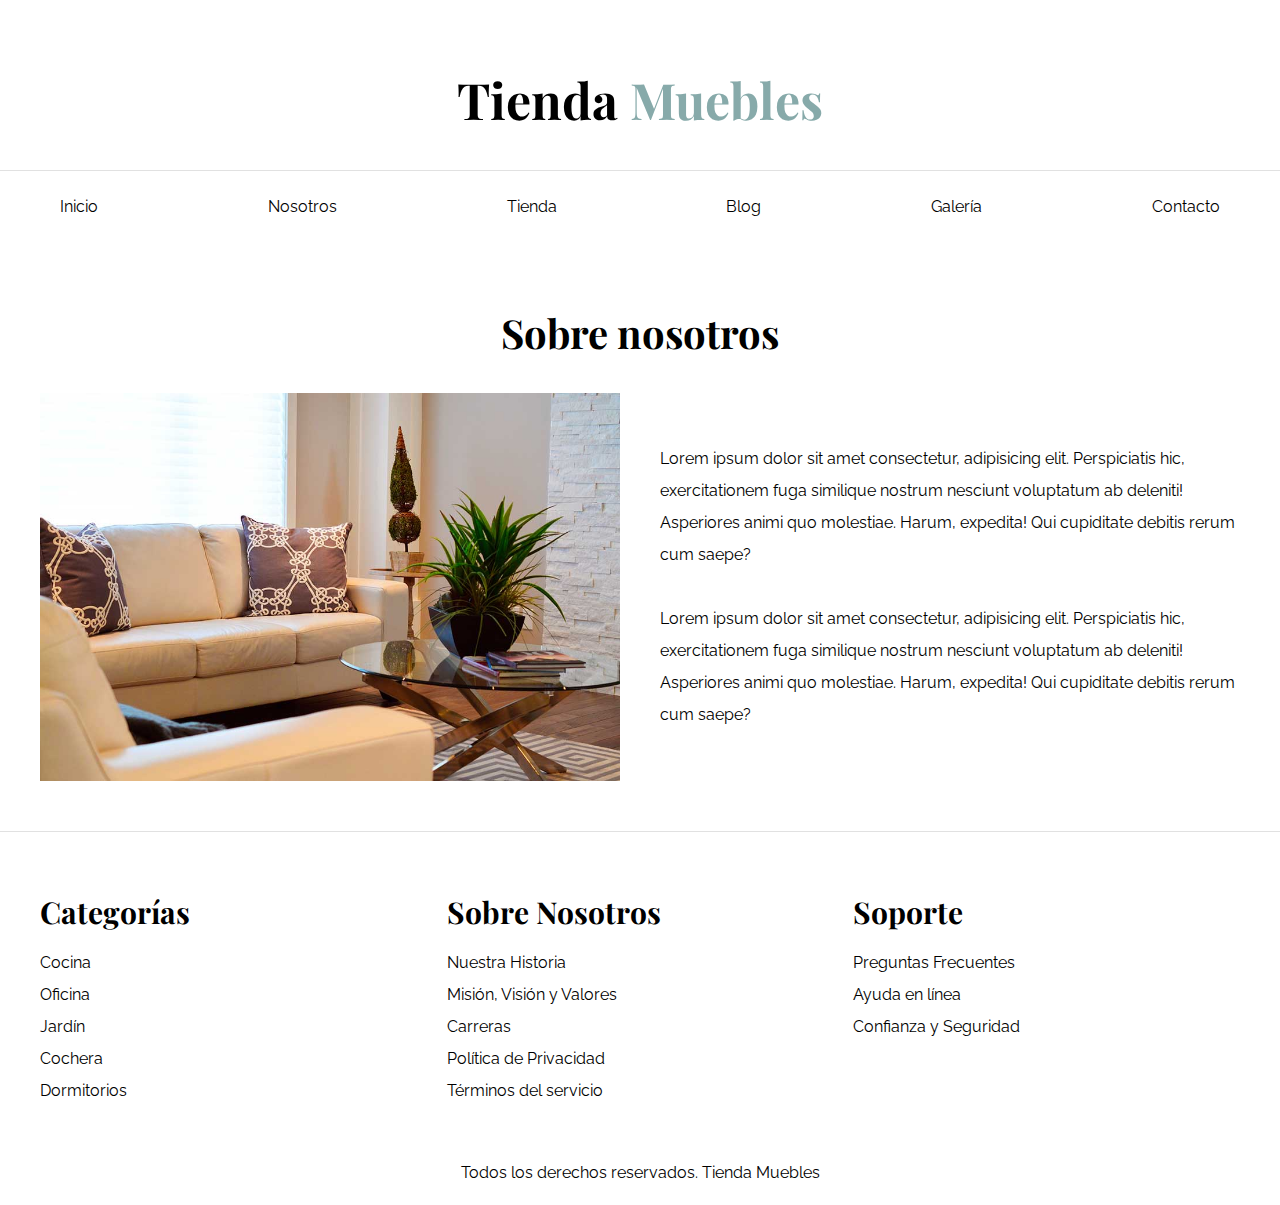
<file: nosotros.html>
<!DOCTYPE html>
<html lang="es">
  <head>
    <meta charset="UTF-8" />
    <meta http-equiv="X-UA-Compatible" content="IE=edge" />
    <meta name="viewport" content="width=device-width, initial-scale=1.0" />
    <link rel="preconnect" href="https://fonts.googleapis.com" />
    <link rel="preconnect" href="https://fonts.gstatic.com" crossorigin />
    <link
      href="https://fonts.googleapis.com/css2?family=Raleway:wght@100;200;300;400;500;600;700;800;900&display=swap"
      rel="stylesheet"
    />
    <link
      href="https://fonts.googleapis.com/css2?family=Playfair+Display:wght@400;500;600;700;800;900&display=swap"
      rel="stylesheet"
    />
    <link rel="stylesheet" href="./css/normalize.css" />
    <link rel="stylesheet" href="./css/styles.css" />
    <link rel="shortcut icon" type="image/ico" href="./img/tMuebles.ico" />
    <title>Tienda Muebles - Nosotros</title>
  </head>
  <body>
    <header>
      <h1 class="nombre-sitio">Tienda <span>Muebles</span></h1>
    </header>

    <div class="contenedor-navegacion">
      <nav class="nav-principal contenedor">
        <a href="index.html">Inicio</a>
        <a href="nosotros.html">Nosotros</a>
        <a href="tienda.html">Tienda</a>
        <a href="blog.html">Blog</a>
        <a href="galeria.html">Galería</a>
        <a href="contacto.html">Contacto</a>
      </nav>
    </div>

    <main class="contenido-principal contenedor">
      <h2 class="text-center">Sobre nosotros</h2>
      <div class="contenido-nosotros">
        <div class="imagen">
          <img src="./img/nosotros.jpg" alt="Imagen nosotros" />
        </div>
        <div class="informacion-nosotros">
          <p>
            Lorem ipsum dolor sit amet consectetur, adipisicing elit.
            Perspiciatis hic, exercitationem fuga similique nostrum nesciunt
            voluptatum ab deleniti! Asperiores animi quo molestiae. Harum,
            expedita! Qui cupiditate debitis rerum cum saepe?
          </p>
          <p>
            Lorem ipsum dolor sit amet consectetur, adipisicing elit.
            Perspiciatis hic, exercitationem fuga similique nostrum nesciunt
            voluptatum ab deleniti! Asperiores animi quo molestiae. Harum,
            expedita! Qui cupiditate debitis rerum cum saepe?
          </p>
        </div>
      </div>
    </main>

    <footer class="site-footer">
      <div class="grid-footer contenedor">
        <div>
          <h3>Categorías</h3>
          <nav class="footer-menu">
            <a href="#">Cocina</a>
            <a href="#">Oficina</a>
            <a href="#">Jardín</a>
            <a href="#">Cochera</a>
            <a href="#">Dormitorios</a>
          </nav>
        </div>
        <div>
          <h3>Sobre Nosotros</h3>
          <nav class="footer-menu">
            <a href="#">Nuestra Historia</a>
            <a href="#">Misión, Visión y Valores</a>
            <a href="#">Carreras</a>
            <a href="#">Política de Privacidad</a>
            <a href="#">Términos del servicio</a>
          </nav>
        </div>
        <div>
          <h3>Soporte</h3>
          <nav class="footer-menu">
            <a href="#">Preguntas Frecuentes</a>
            <a href="#">Ayuda en línea</a>
            <a href="#">Confianza y Seguridad</a>
          </nav>
        </div>
      </div>
      <p class="copyright">Todos los derechos reservados. Tienda Muebles</p>
    </footer>
  </body>
</html>
</file>
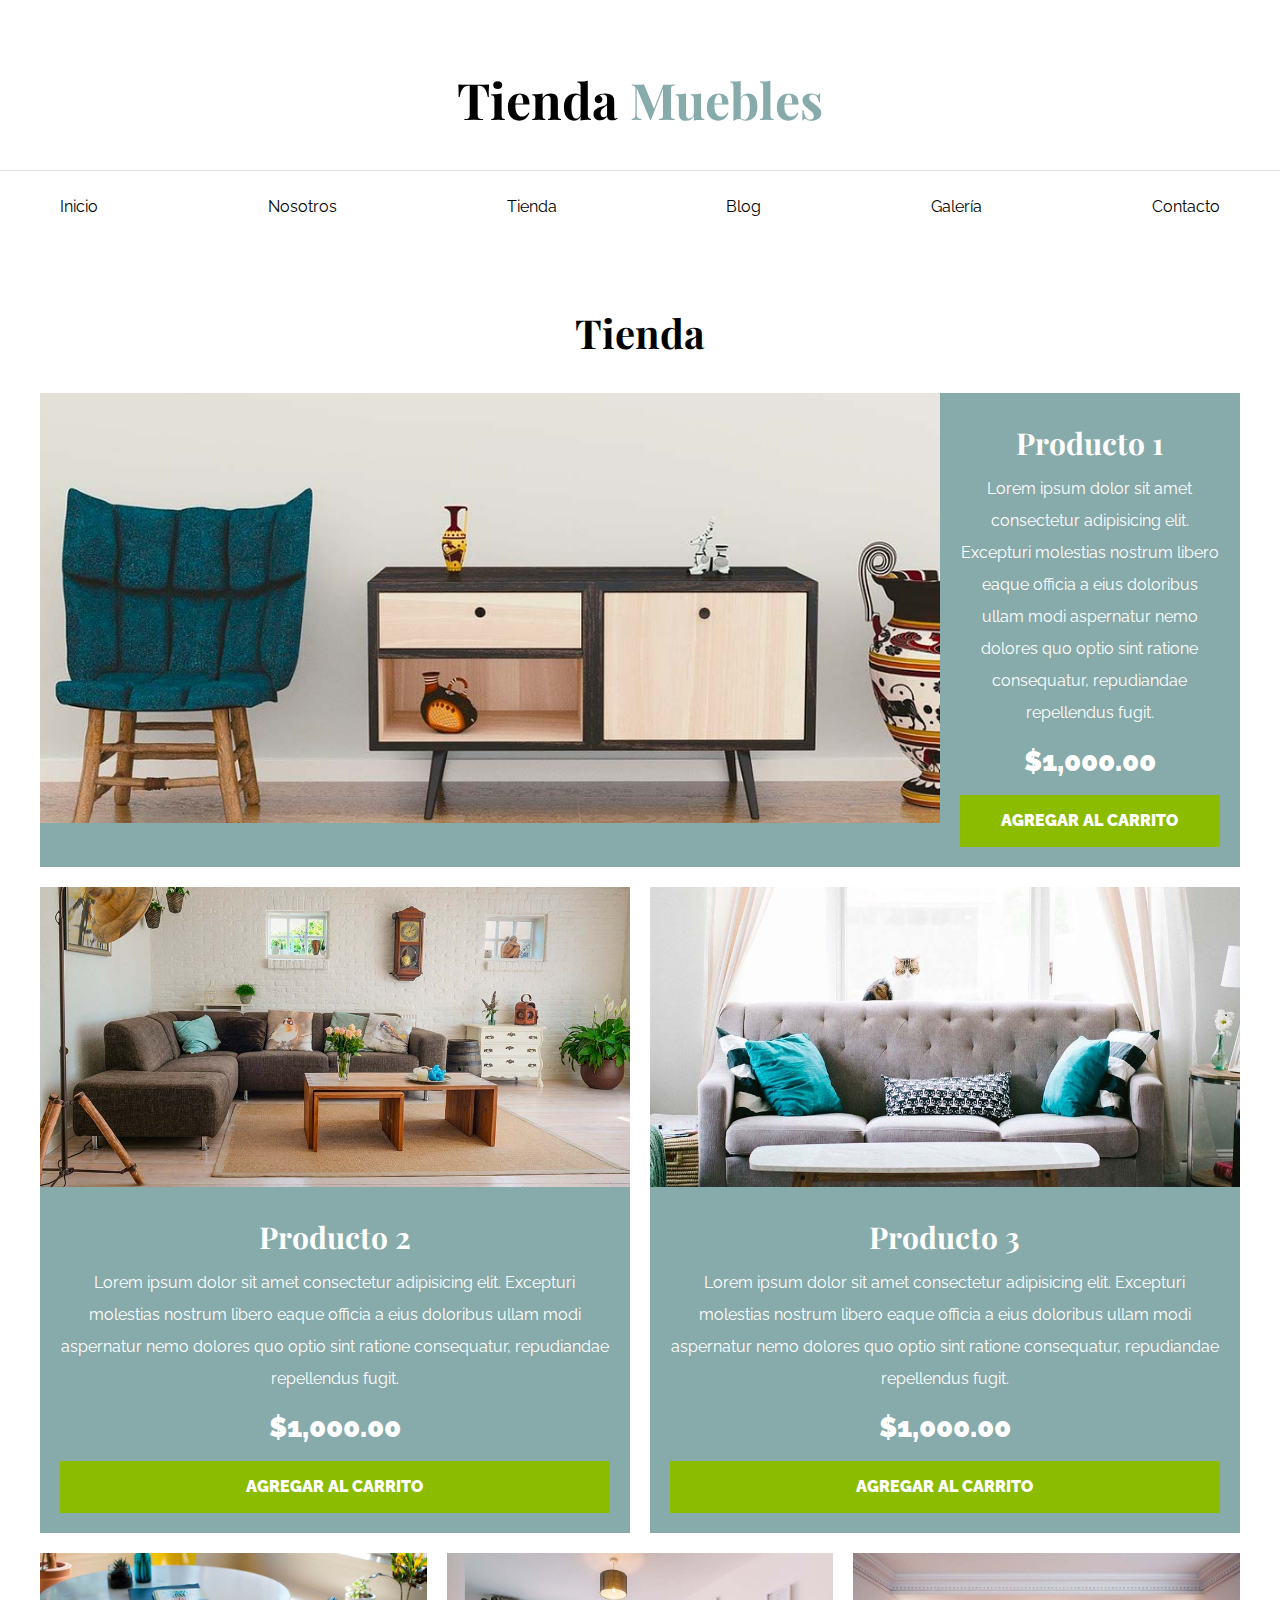
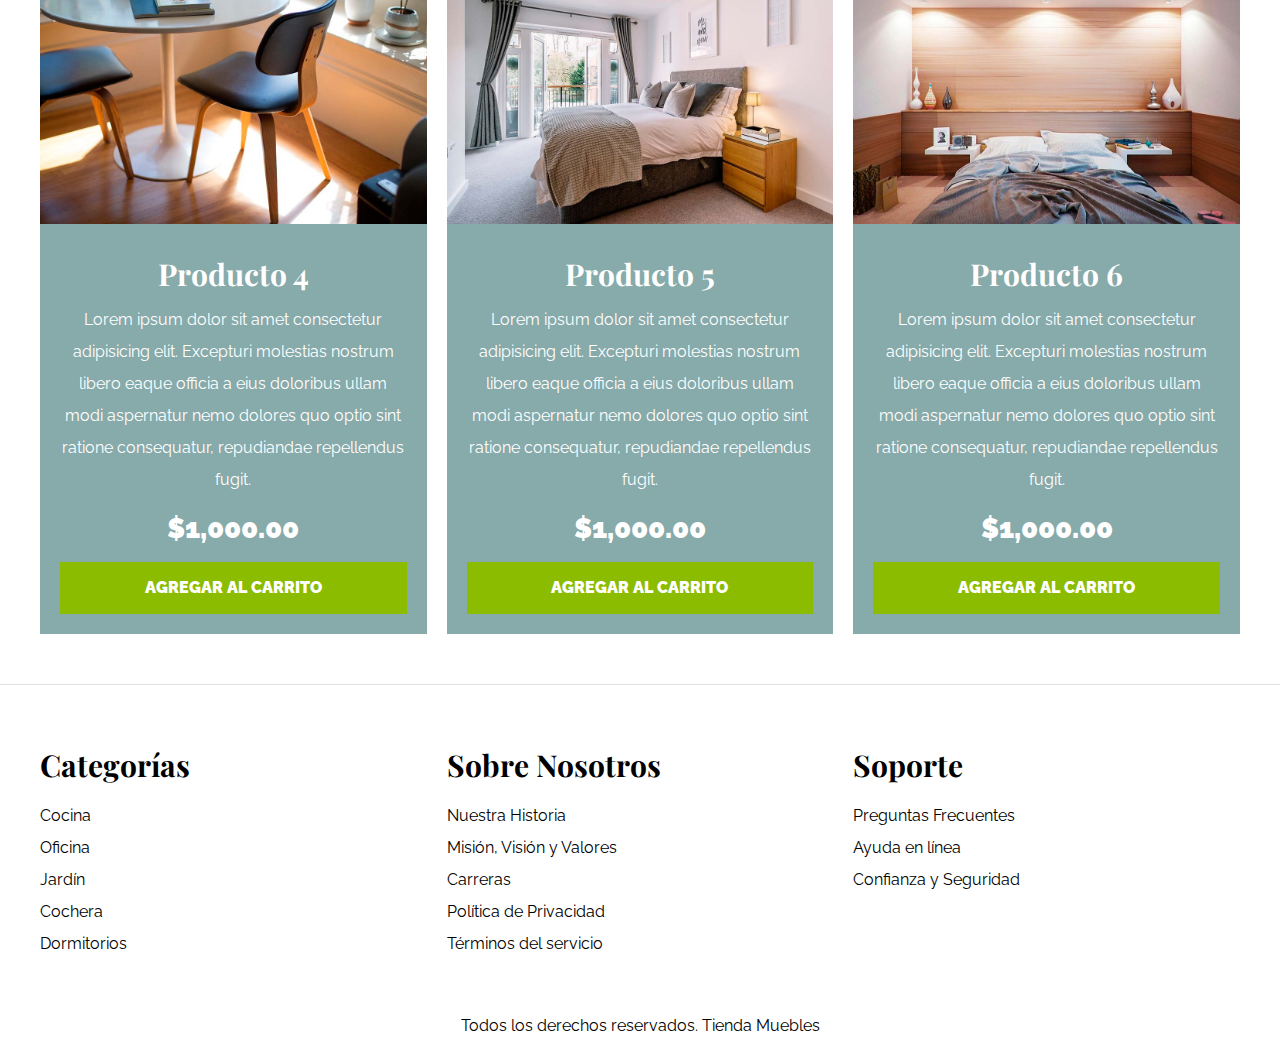
<file: tienda.html>
<!DOCTYPE html>
<html lang="es">
  <head>
    <meta charset="UTF-8" />
    <meta http-equiv="X-UA-Compatible" content="IE=edge" />
    <meta name="viewport" content="width=device-width, initial-scale=1.0" />
    <link rel="preconnect" href="https://fonts.googleapis.com" />
    <link rel="preconnect" href="https://fonts.gstatic.com" crossorigin />
    <link
      href="https://fonts.googleapis.com/css2?family=Raleway:wght@100;200;300;400;500;600;700;800;900&display=swap"
      rel="stylesheet"
    />
    <link
      href="https://fonts.googleapis.com/css2?family=Playfair+Display:wght@400;500;600;700;800;900&display=swap"
      rel="stylesheet"
    />
    <link rel="stylesheet" href="./css/normalize.css" />
    <link rel="stylesheet" href="./css/styles.css" />
    <link rel="shortcut icon" type="image/ico" href="./img/tMuebles.ico" />
    <title>Tienda Muebles - Tienda</title>
  </head>
  <body>
    <header>
      <h1 class="nombre-sitio">Tienda <span>Muebles</span></h1>
    </header>

    <div class="contenedor-navegacion">
      <nav class="nav-principal contenedor">
        <a href="index.html">Inicio</a>
        <a href="nosotros.html">Nosotros</a>
        <a href="tienda.html">Tienda</a>
        <a href="blog.html">Blog</a>
        <a href="galeria.html">Galería</a>
        <a href="contacto.html">Contacto</a>
      </nav>
    </div>

    <main class="contenido-principal contenedor">
      <h2 class="text-center">Tienda</h2>
      <div class="listado-productos">
        <div class="producto">
          <img src="./img/producto1.jpg" alt="Imagen Producto" />
          <div class="texto-producto">
            <h3>Producto 1</h3>
            <p>
              Lorem ipsum dolor sit amet consectetur adipisicing elit. Excepturi
              molestias nostrum libero eaque officia a eius doloribus ullam modi
              aspernatur nemo dolores quo optio sint ratione consequatur,
              repudiandae repellendus fugit.
            </p>
            <p class="precio">$1,000.00</p>
            <a class="btn" href="#">Agregar al Carrito</a>
          </div>
          <!--Info Producto-->
        </div>
        <!--Producto-->
        <div class="producto">
          <img src="./img/producto2.jpg" alt="Imagen Producto" />
          <div class="texto-producto">
            <h3>Producto 2</h3>
            <p>
              Lorem ipsum dolor sit amet consectetur adipisicing elit. Excepturi
              molestias nostrum libero eaque officia a eius doloribus ullam modi
              aspernatur nemo dolores quo optio sint ratione consequatur,
              repudiandae repellendus fugit.
            </p>
            <p class="precio">$1,000.00</p>
            <a class="btn" href="#">Agregar al Carrito</a>
          </div>
          <!--Info Producto-->
        </div>
        <!--Producto-->
        <div class="producto">
          <img src="./img/producto3.jpg" alt="Imagen Producto" />
          <div class="texto-producto">
            <h3>Producto 3</h3>
            <p>
              Lorem ipsum dolor sit amet consectetur adipisicing elit. Excepturi
              molestias nostrum libero eaque officia a eius doloribus ullam modi
              aspernatur nemo dolores quo optio sint ratione consequatur,
              repudiandae repellendus fugit.
            </p>
            <p class="precio">$1,000.00</p>
            <a class="btn" href="#">Agregar al Carrito</a>
          </div>
          <!--Info Producto-->
        </div>
        <!--Producto-->
        <div class="producto">
          <img src="./img/producto4.jpg" alt="Imagen Producto" />
          <div class="texto-producto">
            <h3>Producto 4</h3>
            <p>
              Lorem ipsum dolor sit amet consectetur adipisicing elit. Excepturi
              molestias nostrum libero eaque officia a eius doloribus ullam modi
              aspernatur nemo dolores quo optio sint ratione consequatur,
              repudiandae repellendus fugit.
            </p>
            <p class="precio">$1,000.00</p>
            <a class="btn" href="#">Agregar al Carrito</a>
          </div>
          <!--Info Producto-->
        </div>
        <!--Producto-->
        <div class="producto">
          <img src="./img/producto5.jpg" alt="Imagen Producto" />
          <div class="texto-producto">
            <h3>Producto 5</h3>
            <p>
              Lorem ipsum dolor sit amet consectetur adipisicing elit. Excepturi
              molestias nostrum libero eaque officia a eius doloribus ullam modi
              aspernatur nemo dolores quo optio sint ratione consequatur,
              repudiandae repellendus fugit.
            </p>
            <p class="precio">$1,000.00</p>
            <a class="btn" href="#">Agregar al Carrito</a>
          </div>
          <!--Info Producto-->
        </div>
        <!--Producto-->
        <div class="producto">
          <img src="./img/producto6.jpg" alt="Imagen Producto" />
          <div class="texto-producto">
            <h3>Producto 6</h3>
            <p>
              Lorem ipsum dolor sit amet consectetur adipisicing elit. Excepturi
              molestias nostrum libero eaque officia a eius doloribus ullam modi
              aspernatur nemo dolores quo optio sint ratione consequatur,
              repudiandae repellendus fugit.
            </p>
            <p class="precio">$1,000.00</p>
            <a class="btn" href="#">Agregar al Carrito</a>
          </div>
          <!--Info Producto-->
        </div>
        <!--Producto-->
      </div>
      <!--Fin del listado de Productos-->
    </main>

    <footer class="site-footer">
      <div class="grid-footer contenedor">
        <div>
          <h3>Categorías</h3>
          <nav class="footer-menu">
            <a href="#">Cocina</a>
            <a href="#">Oficina</a>
            <a href="#">Jardín</a>
            <a href="#">Cochera</a>
            <a href="#">Dormitorios</a>
          </nav>
        </div>
        <div>
          <h3>Sobre Nosotros</h3>
          <nav class="footer-menu">
            <a href="#">Nuestra Historia</a>
            <a href="#">Misión, Visión y Valores</a>
            <a href="#">Carreras</a>
            <a href="#">Política de Privacidad</a>
            <a href="#">Términos del servicio</a>
          </nav>
        </div>
        <div>
          <h3>Soporte</h3>
          <nav class="footer-menu">
            <a href="#">Preguntas Frecuentes</a>
            <a href="#">Ayuda en línea</a>
            <a href="#">Confianza y Seguridad</a>
          </nav>
        </div>
      </div>
      <p class="copyright">Todos los derechos reservados. Tienda Muebles</p>
    </footer>
  </body>
</html>
</file>
<file: css/styles.css>
:root {
  --main-color: #87aaaa;
}

html {
  box-sizing: border-box;
  font-size: 62.5%; /* 1REM = 10px */
}

*,
*:before,
*:after {
  box-sizing: inherit;
}

body {
  font-family: 'Raleway', sans-serif;
  font-size: 1.6rem;
  line-height: 2;
}

/* Globales */
h1,
h2,
h3 {
  font-family: 'Playfair Display', serif;
  margin: 0 0 2rem 0;
}

h1 {
  font-size: 3.8rem;
}

@media (min-width: 768px) {
  h1 {
    font-size: 5rem;
  }
}

h2 {
  font-size: 3.2rem;
}

@media (min-width: 768px) {
  h2 {
    font-size: 4rem;
  }
}

h3 {
  font-size: 2.4rem;
}

@media (min-width: 768px) {
  h3 {
    font-size: 3rem;
  }
}

a {
  text-decoration: none;
  color: #000;
}

.contenedor {
  max-width: 120rem;
  margin: 0 auto;
}

img {
  max-width: 100%;
  display: block;
}

.btn {
  background-color: #8cbc00;
  display: block;
  color: #fff;
  text-transform: uppercase;
  font-weight: 900;
  padding: 1rem;
  transition: background-color 0.3s ease-out;
  text-align: center;
  border: none;
  width: 100%;
}

.btn:hover {
  background-color: #769c02;
  cursor: pointer;
}

@media (min-width: 768px) {
  .btn {
    width: auto;
  }
}

/** Utilidades */
.text-center {
  text-align: center;
}

@media (min-width: 768px) {
  .max-width-30 {
    max-width: 30rem;
  }
}

/* Header y Navegación */

.nombre-sitio {
  margin-top: 5rem;
  text-align: center;
}

.nombre-sitio span {
  color: var(--main-color);
}

.contenedor-navegacion {
  border-top: 1px solid #e1e1e1;
}

.nav-principal {
  padding: 2rem;
  display: flex;
  flex-direction: column;
  align-items: center;
}

@media (min-width: 768px) {
  .nav-principal {
    justify-content: space-between;
    flex-direction: row;
  }
}

.hero {
  background-image: url('../img/principal.jpg');
  background-repeat: no-repeat;
  background-size: cover;
  background-position: center center;
  height: 25rem;
}

@media (min-width: 768px) {
  .hero {
    height: 55rem;
  }
}

/* Categorias */

.categorias {
  padding: 5rem 0;
}

.categorias h2 {
  text-align: center;
}

.categoria {
  margin-bottom: 2rem;
}

@media (min-width: 768px) {
  .categoria {
    margin-bottom: 0;
  }
}

.categoria img {
  width: 100%;
}

.categoria a {
  text-align: center;
  display: block;
  padding: 2rem;
  font-size: 2rem;
}

.categoria a:hover {
  background-color: var(--main-color);
  color: #ffffff;
  border-bottom-right-radius: 1rem;
}

@media (min-width: 768px) {
  .listado-categorias {
    display: grid;
    grid-template-columns: repeat(3, 1fr);
    gap: 2rem;
  }
}

/* Bloque Nosotros */

.sobre-nosotros {
  background-image: linear-gradient(
      to bottom,
      transparent 50%,
      var(--main-color) 50%,
      var(--main-color) 100%
    ),
    url(../img/nosotros.jpg);
  background-position: center, top left;
  background-repeat: no-repeat;
  background-size: 100%, 70rem;
}

@media (min-width: 768px) {
  .sobre-nosotros {
    background-image: linear-gradient(
        to right,
        transparent 50%,
        var(--main-color) 50%,
        var(--main-color) 100%
      ),
      url(../img/nosotros.jpg);
    background-position: left center;
    padding: 10rem 0;
    background-size: 100%, 160rem;
  }
}
.sobre-nosotros-grid {
  display: grid;
  grid-template-rows: repeat(2, 1fr);
}
@media (min-width: 768px) {
  .sobre-nosotros-grid {
    grid-template-columns: repeat(2, 1fr);
    grid-template-rows: unset;
    column-gap: 10rem;
  }
}
.texto-nosotros {
  grid-row: 2 / 3;
  color: #fff;
  padding: 5rem;
}
@media (min-width: 768px) {
  .texto-nosotros {
    grid-column: 2 / 3;
  }
}

/*Listado de productos*/
.contenido-principal {
  padding-top: 5rem;
}

@media (min-width: 768px) {
  .listado-productos {
    display: grid;
    grid-template-columns: repeat(6, 1fr);
    gap: 2rem;
  }

  .producto:nth-child(1) {
    grid-column: 1 / 7;
    display: grid;
    grid-template-columns: 3fr 1fr;
  }

  .producto:nth-child(1) img {
    height: 43rem;
    width: 100%;
    object-fit: cover;
  }

  .producto:nth-child(2) {
    grid-column: 1 / 4;
  }

  .producto:nth-child(2) img,
  .producto:nth-child(3) img {
    height: 30rem;
    width: 100%;
    object-fit: cover;
  }

  .producto:nth-child(3) {
    grid-column: 4 / 7;
  }

  .producto:nth-child(4) {
    grid-column: 1 / 3;
  }

  .producto:nth-child(5) {
    grid-column: 3 / 5;
  }

  .producto:nth-child(6) {
    grid-column: 5 / 7;
  }
}

.producto {
  background-color: var(--main-color);
  margin-bottom: 2rem;
}

@media (min-width: 768px) {
  .producto {
    margin-bottom: 0;
  }
}

.producto:last-of-type {
  margin-bottom: 0;
}

.texto-producto {
  text-align: center;
  color: #fff;
  padding: 2rem;
}

.texto-producto h3 {
  margin: 0;
}

.texto-producto p {
  margin: 0 0 0.5rem 0;
}

.texto-producto .precio {
  font-size: 2.8rem;
  font-weight: 900;
}

/*Footer*/
.site-footer {
  border-top: 1px solid #e1e1e1;
  margin-top: 5rem;
  padding-top: 5rem;
}
.site-footer h3 {
  margin-bottom: 0.5rem;
  text-align: center;
}
@media (min-width: 768px) {
  .site-footer h3 {
    text-align: left;
  }
  .grid-footer {
    display: grid;
    grid-template-columns: repeat(3, 1fr);
    gap: 2rem;
  }
}

.grid-footer > div {
  margin-bottom: 2rem;
}
@media (min-width: 768px) {
  .grid-footer > div {
    margin: 0;
  }
}

.footer-menu a {
  display: block;
  text-align: center;
}
@media (min-width: 768px) {
  .footer-menu a {
    text-align: left;
  }
}

.copyright {
  margin-top: 5rem;
  text-align: center;
}

/*Nosotros*/
.contenido-nosotros {
  display: grid;
  grid-template-columns: 1fr 2fr;
  grid-template-columns: repeat(auto-fit, minmax(25rem, 1fr));
  column-gap: 4rem;
}

.informacion-nosotros {
  display: flex;
  flex-direction: column;
  justify-content: center;
  padding: 5rem;
}

@media (min-width: 768px) {
  .informacion-nosotros {
    padding: 0;
  }
}

/*Blog*/

@media (min-width: 768px) {
  .contenedor-blog {
    display: grid;
    grid-template-columns: 2fr 1fr;
    column-gap: 4rem;
  }
}

.entrada {
  border-bottom: 2px solid #e1e1e1;
  margin-bottom: 2rem;
  padding-bottom: 4rem;
}

.entrada h2 {
  text-align: center;
}

@media (min-width: 768px) {
  .entrada h2 {
    text-align: left;
  }
}

.contenido-blog {
  padding: 2rem;
}

.entrada:last-of-type {
  border: none;
}

@media (min-width: 768px) {
  .entrada-meta {
    display: flex;
    justify-content: space-between;
  }
}

.entrada-meta p {
  font-weight: bold;
}

.entrada-meta span {
  color: var(--main-color);
}

.contenido-entrada-blog {
  margin: 0 auto;
}

@media (min-width: 768px) {
  .contenido-entrada-blog {
    width: 60rem;
  }
}

.contenido-entrada-blog img {
  max-width: 100%;
}

/*Galeria*/

.galeria {
  list-style: none;
  padding: 0;
  margin: 0;
  display: grid;
  grid-template-columns: repeat(2, 1fr);
  gap: 2rem;
}

@media (min-width: 768px) {
  .galeria {
    grid-template-columns: repeat(3, 1fr);
  }
}

.galeria img {
  height: 40rem;
  width: 40rem;
  object-fit: cover;
}

/*Formulario*/

.formulario {
  max-width: 60rem;
  margin: 0 auto;
}

.formulario fieldset {
  border: 1px solid black;
  margin-bottom: 2rem;
}

.formulario legend {
  background-color: var(--main-color);
  width: 100%;
  text-align: center;
  color: #fff;
  text-transform: uppercase;
  font-weight: 900;
  padding: 1rem;
  margin-bottom: 4rem;
}

.campo {
  display: flex;
  margin-bottom: 2rem;
}

.campo label {
  flex-basis: 10rem;
}

.campo input:not([type='radio']),
textarea,
select {
  flex: 1;
  border: 1px solid #e1e1e1;
  padding: 1rem;
}
</file>
